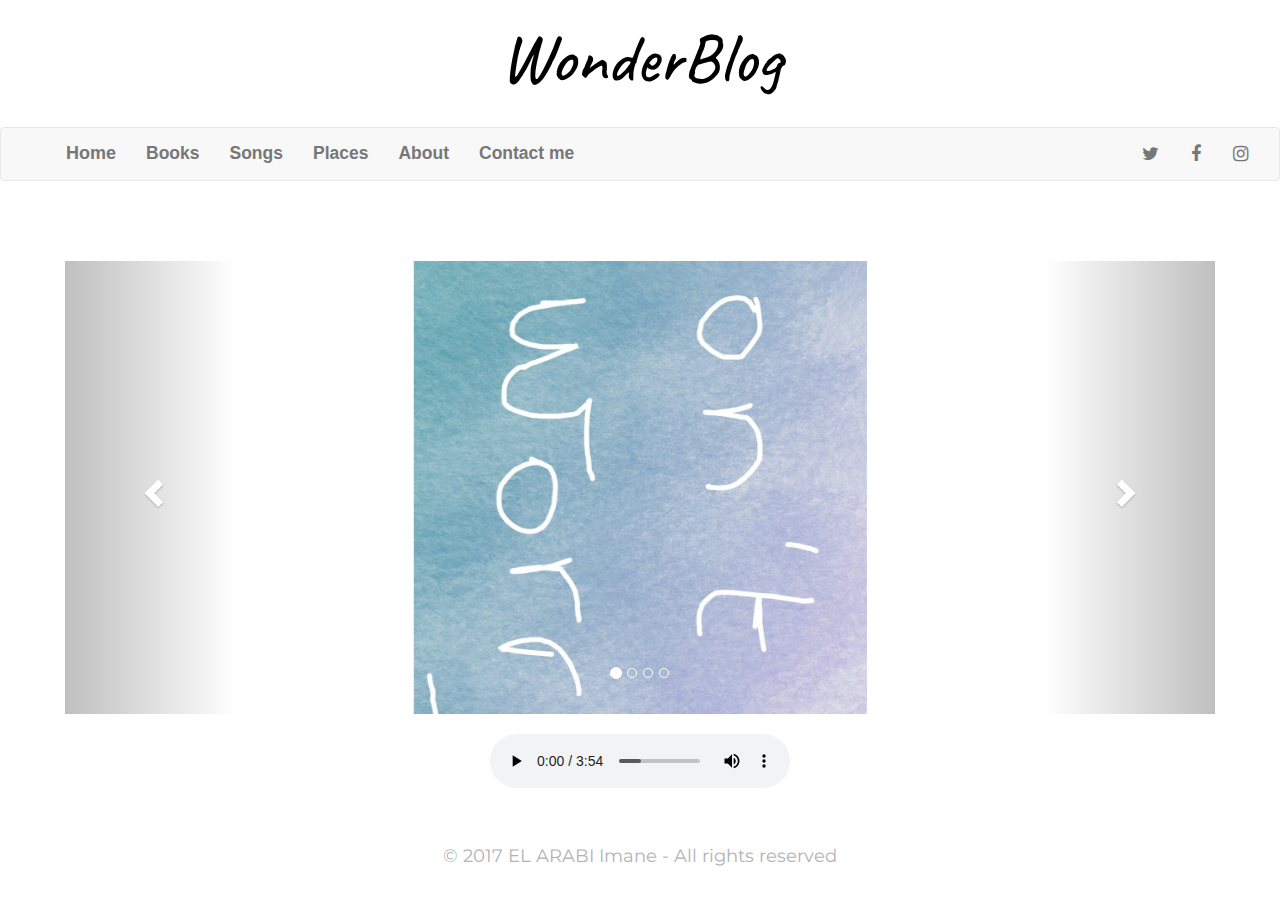
<file: index.html>
<!DOCTYPE html>
<html>
<head>
				<meta charset="utf-8">
				<meta name="viewport" content="width=device-width, initial-scale=1">
				<meta name="mobile-web-app-capable" content="yes">
				<link href="https://fonts.googleapis.com/css?family=Caveat" rel="stylesheet">
				<link href="https://fonts.googleapis.com/css?family=Montserrat" rel="stylesheet">
				<link rel="stylesheet" href="css/bootstrap.min.css">
        <link rel="stylesheet" href="css/styles.css">
				<link rel="stylesheet" href="font-awesome-4.7.0/css/font-awesome.min.css">
				<script src="js/script.js"> </script>

	<title>Welcome to my secret garden!</title>

</head>

<body>

<h1 class="text-center">WonderBlog</h1>
   </br>
	 <nav class="navbar navbar-default">
		 <div class="container-fluid"  id="menu-elements">
    <!-- Brand and toggle get grouped for better mobile display -->
    <div class="navbar-header">
      <button type="button" class="navbar-toggle collapsed" data-toggle="collapse" data-target="#navbar" aria-expanded="false">
        <span class="sr-only">Toggle navigation</span>
        <span class="icon-bar"></span>
        <span class="icon-bar"></span>
        <span class="icon-bar"></span>
      </button>
			 <a class="navbar-brand homenav" href="index.html">Home</a>
    	</div>


    <div class="collapse navbar-collapse " id="navbar">
      <ul class="nav navbar-nav">
        	<li><a href="books.html">Books</a></li>
        	<li><a href="songs.html">Songs</a></li>
	     		<li><a href="places.html">Places</a></li>
			   	<li><a href="about.html">About </a></li>
				  <li><a href="contact.html">Contact me</a></li>
					</ul>
					<ul class="nav navbar-nav navbar-right">
					<li>
								<a href="https://twitter.com/Imane_El_Arabi" class="btn btn-social-icon btn-twitter  btn-lg">
    						<span class="fa fa-twitter"></span>
  							</a>
					</li>
					<li>
								<a href="https://web.facebook.com/imaane.elarabi" class="btn btn-social-icon btn-facebook  btn-lg">
    						<span class="fa fa-facebook"></span>
  							</a>
					</li>
					<li>
								<a  href="https://www.instagram.com/imanesworld/" class="btn btn-social-icon btn-instagram  btn-lg">
    						<span class="fa fa-instagram"></span>
  							</a>
					</li>
					</ul>

    </div>
  </div>
</nav>

</br>

<div class="container">
  <br>
  <div id="myCarousel" class="carousel slide" data-ride="carousel">
    <!-- Indicators -->
    <ol class="carousel-indicators">
      <li data-target="#myCarousel" data-slide-to="0" class="active"></li>
      <li data-target="#myCarousel" data-slide-to="1"></li>
      <li data-target="#myCarousel" data-slide-to="2"></li>
      <li data-target="#myCarousel" data-slide-to="3"></li>
    </ol>

    <!-- Wrapper for slides -->
    <div class="carousel-inner" role="listbox">

      <div class="item active">
        <img src="images/quote3.jpg"  width="460" height="345" class="rotate90">

      </div>

      <div class="item">
        <img src="images/quote4.jpg" alt="Chania" width="460" height="345" class="rotate90">

      </div>

      <div class="item">
        <img src="images/quote3.jpg" alt="Flower" width="460" height="345" class="rotate90">
      </div>

      <div class="item">
        <img src="images/quote4.jpg" alt="Flower" width="460" height="345" class="rotate90">
      </div>

    </div>

    <!-- Left and right controls -->
    <a class="left carousel-control" href="#myCarousel" role="button" data-slide="prev">
      <span class="glyphicon glyphicon-chevron-left" aria-hidden="true"></span>
      <span class="sr-only">Previous</span>
    </a>
    <a class="right carousel-control" href="#myCarousel" role="button" data-slide="next">
      <span class="glyphicon glyphicon-chevron-right" aria-hidden="true"></span>
      <span class="sr-only">Next</span>
    </a>
  </div>
</div>
<center>
<audio controls autoplay>
  <source src="audio/dntworry.mp3" type="audio/mpeg">
</audio>
</center>
</br> </br>
</body>
<footer>
	<center>
<p style="color: #b3b3b3;">	© 2017 EL ARABI Imane - All rights reserved </p>
</footer>
</center>

<script src="js/jquery-2.1.4.min.js"></script>
<script src="js/bootstrap.min.js"></script>
	<script src="js/script.js"></script>
</html>
</file>
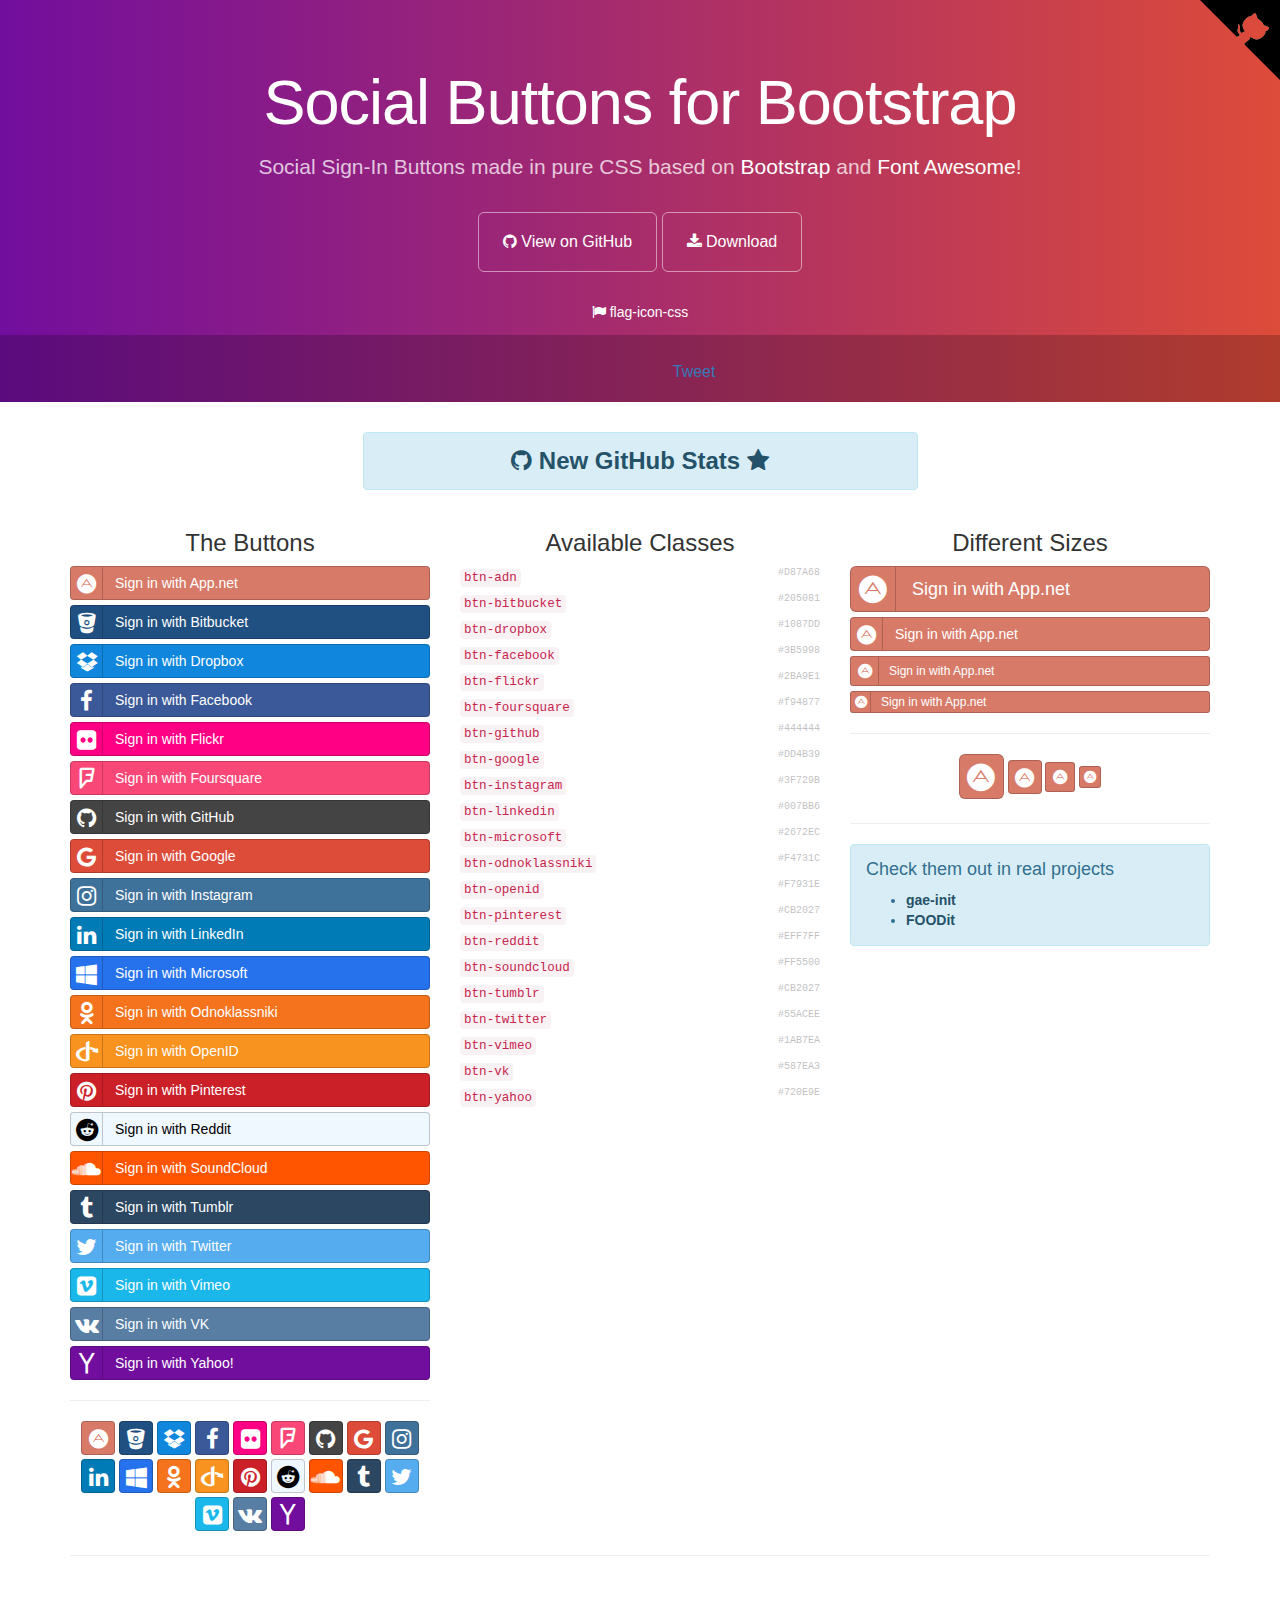
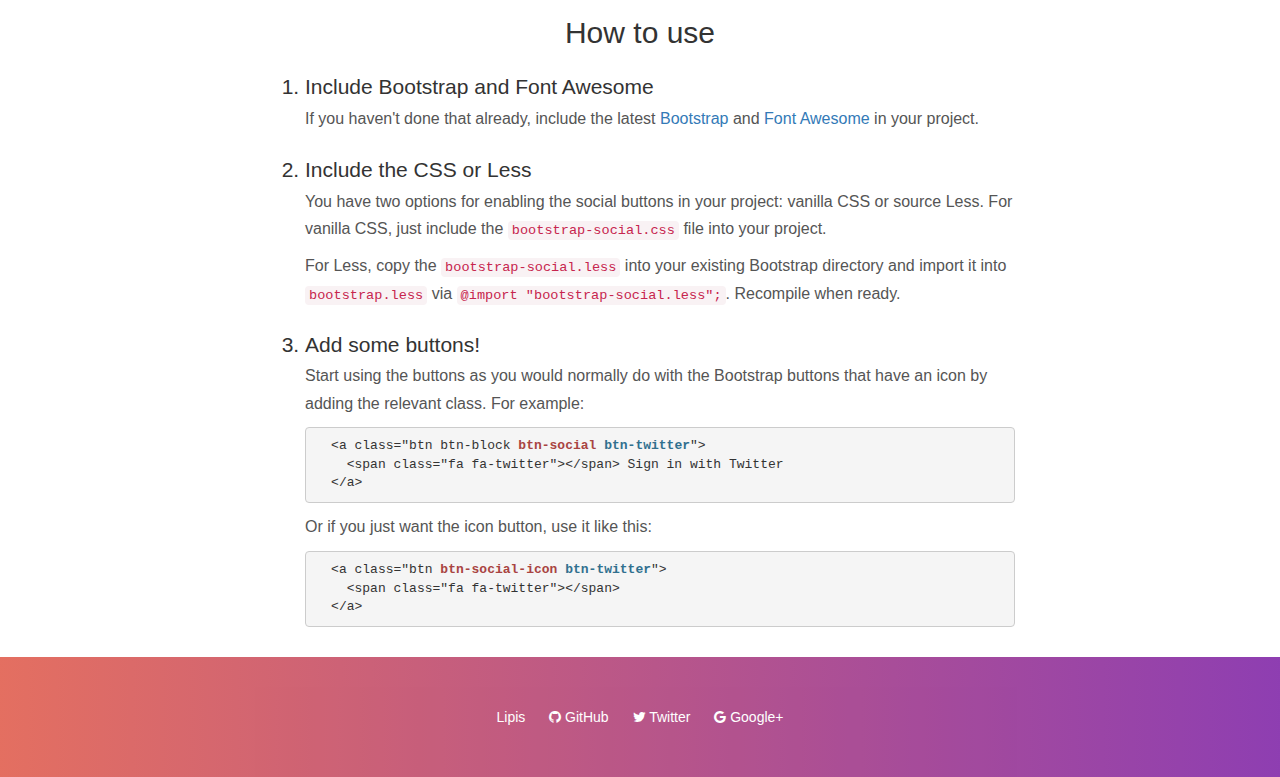
<file: bootstrap-social-gh-pages/index.html>
<!DOCTYPE html>
<html lang="en">
  <head>
    <meta charset="utf-8">
    <meta name="viewport" content="width=device-width, initial-scale=1.0">
    <meta property="og:title" content="Social Buttons for Bootstrap" />
    <meta property="og:description" content="Social Sign-In Buttons made in pure CSS based on Bootstrap and Font Awesome!" />
    <meta property="og:type" content="website" />
    <meta property="og:url" content="http://lipis.github.io/bootstrap-social/" />
    <meta property="og:image" content="http://lipis.github.io/bootstrap-social/assets/img/bootstrap-social.png" />

    <title>Social Buttons for Bootstrap</title>
    <link href="assets/css/bootstrap.css" rel="stylesheet">
    <link href="assets/css/font-awesome.css" rel="stylesheet">
    <link href="assets/css/docs.css" rel="stylesheet" >

    <link href="bootstrap-social.css" rel="stylesheet" >

    <script type="text/javascript">
      var _gaq = _gaq || [];
      _gaq.push(['_setAccount', 'UA-42119746-1']);
      _gaq.push(['_trackPageview']);

      (function() {
        var ga = document.createElement('script'); ga.type = 'text/javascript'; ga.async = true;
        ga.src = ('https:' == document.location.protocol ? 'https://ssl' : 'http://www') + '.google-analytics.com/ga.js';
        var s = document.getElementsByTagName('script')[0]; s.parentNode.insertBefore(ga, s);
      })();
    </script>
  </head>

  <body>
    <div class="jumbotron">
      <div class="container">
        <h1>Social Buttons for Bootstrap</h1>
        <p>
          Social Sign-In Buttons made in pure CSS based on
          <a href="https://getbootstrap.com/">Bootstrap</a> and
          <a href="https://fortawesome.github.io/Font-Awesome/">Font Awesome</a>!
        </p>
        <a href="https://github.com/lipis/bootstrap-social" class="btn btn-outline btn-lg" onclick="_gaq.push(['_trackEvent', 'exit', 'header', 'GitHub']);"><span class="fa fa-github"></span> View on GitHub</a>
        <a href="https://github.com/lipis/bootstrap-social/archive/gh-pages.zip" class="btn btn-outline btn-lg" onclick="_gaq.push(['_trackEvent', 'exit', 'download', 'bootstrap-social']);"><span class="fa fa-download"></span> Download</a>
        <ul class="jumbotron-links">
          <li><a href="http://lipis.github.io/flag-icon-css" onclick="_gaq.push(['_trackEvent', 'exit', 'header', 'flag-icon-css']);"><span class="fa fa-flag"></span> flag-icon-css</a></li>
        </ul>
      </div>
      <div class="bottom">
        <iframe src="https://ghbtns.com/github-btn.html?user=lipis&amp;repo=bootstrap-social&amp;type=watch&amp;count=true" class="social-share"></iframe>
        <a href="https://twitter.com/share" class="social-share twitter-share-button" data-url="http://lipis.github.io/bootstrap-social/" data-text="Social Sign-In Buttons made in pure CSS based on Bootstrap and Font Awesome!" data-via="lipis" data-hashtags="bootstrap css">Tweet</a>
      </div>
    </div>
    <div class="container">
      <div class="row">
        <div class="col-sm-offset-3 col-sm-6">
          <div class="alert alert-info text-center">
            <a class="alert-link h3" href="http://githubstats.lip.is/" onclick="_gaq.push(['_trackEvent', 'exit', 'banner', 'githubstats']);">
              <span class="fa fa-github"></span>
              New GitHub Stats
              <span class="fa fa-star"></span>
            </a>
          </div>
        </div>
      </div>

      <div class="row">
        <div class="col-sm-4 social-buttons">
          <h3 class="text-center">The Buttons</h3>
          <a class="btn btn-block btn-social btn-adn" onclick="_gaq.push(['_trackEvent', 'btn-social', 'click', 'btn-adn']);">
            <span class="fa fa-adn"></span> Sign in with App.net
          </a>
          <a class="btn btn-block btn-social btn-bitbucket" onclick="_gaq.push(['_trackEvent', 'btn-social', 'click', 'btn-bitbucket']);">
            <span class="fa fa-bitbucket"></span> Sign in with Bitbucket
          </a>
          <a class="btn btn-block btn-social btn-dropbox" onclick="_gaq.push(['_trackEvent', 'btn-social', 'click', 'btn-dropbox']);">
            <span class="fa fa-dropbox"></span> Sign in with Dropbox
          </a>
          <a class="btn btn-block btn-social btn-facebook" onclick="_gaq.push(['_trackEvent', 'btn-social', 'click', 'btn-facebook']);">
            <span class="fa fa-facebook"></span> Sign in with Facebook
          </a>
          <a class="btn btn-block btn-social btn-flickr" onclick="_gaq.push(['_trackEvent', 'btn-social', 'click', 'btn-flickr']);">
            <span class="fa fa-flickr"></span> Sign in with Flickr
          </a>
          <a class="btn btn-block btn-social btn-foursquare" onclick="_gaq.push(['_trackEvent', 'btn-social', 'click', 'btn-foursquare']);">
            <span class="fa fa-foursquare"></span> Sign in with Foursquare
          </a>
          <a class="btn btn-block btn-social btn-github" onclick="_gaq.push(['_trackEvent', 'btn-social', 'click', 'btn-github']);">
            <span class="fa fa-github"></span> Sign in with GitHub
          </a>
          <a class="btn btn-block btn-social btn-google" onclick="_gaq.push(['_trackEvent', 'btn-social', 'click', 'btn-google']);">
            <span class="fa fa-google"></span> Sign in with Google
          </a>
          <a class="btn btn-block btn-social btn-instagram" onclick="_gaq.push(['_trackEvent', 'btn-social', 'click', 'btn-instagram']);">
            <span class="fa fa-instagram"></span> Sign in with Instagram
          </a>
          <a class="btn btn-block btn-social btn-linkedin" onclick="_gaq.push(['_trackEvent', 'btn-social', 'click', 'btn-linkedin']);">
            <span class="fa fa-linkedin"></span> Sign in with LinkedIn
          </a>
          <a class="btn btn-block btn-social btn-microsoft" onclick="_gaq.push(['_trackEvent', 'btn-social', 'click', 'btn-microsoft']);">
            <span class="fa fa-windows"></span> Sign in with Microsoft
          </a>
          <a class="btn btn-block btn-social btn-odnoklassniki" onclick="_gaq.push(['_trackEvent', 'btn-social', 'click', 'btn-odnoklassniki']);">
            <span class="fa fa-odnoklassniki"></span> Sign in with Odnoklassniki
          </a>
          <a class="btn btn-block btn-social btn-openid" onclick="_gaq.push(['_trackEvent', 'btn-social', 'click', 'btn-openid']);">
            <span class="fa fa-openid"></span> Sign in with OpenID
          </a>
          <a class="btn btn-block btn-social btn-pinterest" onclick="_gaq.push(['_trackEvent', 'btn-social', 'click', 'btn-pinterest']);">
            <span class="fa fa-pinterest"></span> Sign in with Pinterest
          </a>
          <a class="btn btn-block btn-social btn-reddit" onclick="_gaq.push(['_trackEvent', 'btn-social', 'click', 'btn-reddit']);">
            <span class="fa fa-reddit"></span> Sign in with Reddit
          </a>
          <a class="btn btn-block btn-social btn-soundcloud" onclick="_gaq.push(['_trackEvent', 'btn-social', 'click', 'btn-soundcloud']);">
            <span class="fa fa-soundcloud"></span> Sign in with SoundCloud
          </a>
          <a class="btn btn-block btn-social btn-tumblr" onclick="_gaq.push(['_trackEvent', 'btn-social', 'click', 'btn-tumblr']);">
            <span class="fa fa-tumblr"></span> Sign in with Tumblr
          </a>
          <a class="btn btn-block btn-social btn-twitter" onclick="_gaq.push(['_trackEvent', 'btn-social', 'click', 'btn-twitter']);">
            <span class="fa fa-twitter"></span> Sign in with Twitter
          </a>
          <a class="btn btn-block btn-social btn-vimeo" onclick="_gaq.push(['_trackEvent', 'btn-social', 'click', 'btn-vimeo']);">
            <span class="fa fa-vimeo-square"></span> Sign in with Vimeo
          </a>
          <a class="btn btn-block btn-social btn-vk" onclick="_gaq.push(['_trackEvent', 'btn-social', 'click', 'btn-vk']);">
            <span class="fa fa-vk"></span> Sign in with VK
          </a>
          <a class="btn btn-block btn-social btn-yahoo" onclick="_gaq.push(['_trackEvent', 'btn-social', 'click', 'btn-yahoo']);">
            <span class="fa fa-yahoo"></span> Sign in with Yahoo!
          </a>

          <hr>

          <div class="text-center">
            <a class="btn btn-social-icon btn-adn" onclick="_gaq.push(['_trackEvent', 'btn-social-icon', 'click', 'btn-adn']);"><span class="fa fa-adn"></span></a>
            <a class="btn btn-social-icon btn-bitbucket" onclick="_gaq.push(['_trackEvent', 'btn-social-icon', 'click', 'btn-bitbucket']);"><span class="fa fa-bitbucket"></span></a>
            <a class="btn btn-social-icon btn-dropbox" onclick="_gaq.push(['_trackEvent', 'btn-social-icon', 'click', 'btn-dropbox']);"><span class="fa fa-dropbox"></span></a>
            <a class="btn btn-social-icon btn-facebook" onclick="_gaq.push(['_trackEvent', 'btn-social-icon', 'click', 'btn-facebook']);"><span class="fa fa-facebook"></span></a>
            <a class="btn btn-social-icon btn-flickr" onclick="_gaq.push(['_trackEvent', 'btn-social-icon', 'click', 'btn-flickr']);"><span class="fa fa-flickr"></span></a>
            <a class="btn btn-social-icon btn-foursquare" onclick="_gaq.push(['_trackEvent', 'btn-social-icon', 'click', 'btn-foursquare']);"><span class="fa fa-foursquare"></span></a>
            <a class="btn btn-social-icon btn-github" onclick="_gaq.push(['_trackEvent', 'btn-social-icon', 'click', 'btn-github']);"><span class="fa fa-github"></span></a>
            <a class="btn btn-social-icon btn-google" onclick="_gaq.push(['_trackEvent', 'btn-social-icon', 'click', 'btn-google']);"><span class="fa fa-google"></span></a>
            <a class="btn btn-social-icon btn-instagram" onclick="_gaq.push(['_trackEvent', 'btn-social-icon', 'click', 'btn-instagram']);"><span class="fa fa-instagram"></span></a>
            <a class="btn btn-social-icon btn-linkedin" onclick="_gaq.push(['_trackEvent', 'btn-social-icon', 'click', 'btn-linkedin']);"><span class="fa fa-linkedin"></span></a>
            <a class="btn btn-social-icon btn-microsoft" onclick="_gaq.push(['_trackEvent', 'btn-social-icon', 'click', 'btn-microsoft']);"><span class="fa fa-windows"></span></a>
            <a class="btn btn-social-icon btn-odnoklassniki" onclick="_gaq.push(['_trackEvent', 'btn-social-icon', 'click', 'btn-odnoklassniki']);"><span class="fa fa-odnoklassniki"></span></a>
            <a class="btn btn-social-icon btn-openid" onclick="_gaq.push(['_trackEvent', 'btn-social-icon', 'click', 'btn-openid']);"><span class="fa fa-openid"></span></a>
            <a class="btn btn-social-icon btn-pinterest" onclick="_gaq.push(['_trackEvent', 'btn-social-icon', 'click', 'btn-pinterest']);"><span class="fa fa-pinterest"></span></a>
            <a class="btn btn-social-icon btn-reddit" onclick="_gaq.push(['_trackEvent', 'btn-social-icon', 'click', 'btn-reddit']);"><span class="fa fa-reddit"></span></a>
            <a class="btn btn-social-icon btn-soundcloud" onclick="_gaq.push(['_trackEvent', 'btn-social-icon', 'click', 'btn-soundcloud']);"><span class="fa fa-soundcloud"></span></a>
            <a class="btn btn-social-icon btn-tumblr" onclick="_gaq.push(['_trackEvent', 'btn-social-icon', 'click', 'btn-tumblr']);"><span class="fa fa-tumblr"></span></a>
            <a class="btn btn-social-icon btn-twitter" onclick="_gaq.push(['_trackEvent', 'btn-social-icon', 'click', 'btn-twitter']);"><span class="fa fa-twitter"></span></a>
            <a class="btn btn-social-icon btn-vimeo" onclick="_gaq.push(['_trackEvent', 'btn-social-icon', 'click', 'btn-vimeo']);"><span class="fa fa-vimeo-square"></span></a>
            <a class="btn btn-social-icon btn-vk" onclick="_gaq.push(['_trackEvent', 'btn-social-icon', 'click', 'btn-vk']);"><span class="fa fa-vk"></span></a>
            <a class="btn btn-social-icon btn-yahoo" onclick="_gaq.push(['_trackEvent', 'btn-social-icon', 'click', 'btn-yahoo']);"><span class="fa fa-yahoo"></span></a>
          </div>
        </div>

        <div class="col-sm-4">
          <h3 class="text-center">Available Classes</h3>
          <ul class="social-class list-unstyled">
            <li data-code="adn" data-name="App.net"><code>btn-adn</code> <span class="social-hex">#D87A68</span></li>
            <li data-code="bitbucket" data-name="Bitbucket"><code>btn-bitbucket</code> <span class="social-hex">#205081</span></li>
            <li data-code="dropbox" data-name="Dropbox"><code>btn-dropbox</code> <span class="social-hex">#1087DD</span></li>
            <li data-code="facebook" data-name="Facebook"><code>btn-facebook</code> <span class="social-hex">#3B5998</span></li>
            <li data-code="flickr" data-name="Flickr"><code>btn-flickr</code> <span class="social-hex">#2BA9E1</span></li>
            <li data-code="foursquare" data-name="Foursquare"><code>btn-foursquare</code> <span class="social-hex">#f94877</span></li>
            <li data-code="github" data-name="GitHub"><code>btn-github</code> <span class="social-hex">#444444</span></li>
            <li data-code="google" data-name="Google"><code>btn-google</code> <span class="social-hex">#DD4B39</span></li>
            <li data-code="instagram" data-name="Instagram"><code>btn-instagram</code> <span class="social-hex">#3F729B</span></li>
            <li data-code="linkedin" data-name="LinkedIn"><code>btn-linkedin</code> <span class="social-hex">#007BB6</span></li>
            <li data-code="microsoft" data-icon="windows" data-name="Microsoft"><code>btn-microsoft</code> <span class="social-hex">#2672EC</span></li>
            <li data-code="odnoklassniki" data-name="Odnoklassniki"><code>btn-odnoklassniki</code> <span class="social-hex">#F4731C</span></li>
            <li data-code="openid" data-name="OpenID"><code>btn-openid</code> <span class="social-hex">#F7931E</span></li>
            <li data-code="pinterest" data-name="Pinterest"><code>btn-pinterest</code> <span class="social-hex">#CB2027</span></li>
            <li data-code="reddit" data-name="Reddit"><code>btn-reddit</code> <span class="social-hex">#EFF7FF</span></li>
            <li data-code="soundcloud" data-name="SoundCloud"><code>btn-soundcloud</code> <span class="social-hex">#FF5500</span></li>
            <li data-code="tumblr" data-name="Tumblr"><code>btn-tumblr</code> <span class="social-hex">#CB2027</span></li>
            <li data-code="twitter" data-name="Twitter"><code>btn-twitter</code> <span class="social-hex">#55ACEE</span></li>
            <li data-code="vimeo" data-icon="vimeo-square" data-name="Vimeo"><code>btn-vimeo</code> <span class="social-hex">#1AB7EA</span></li>
            <li data-code="vk" data-name="VK"><code>btn-vk</code> <span class="social-hex">#587EA3</span></li>
            <li data-code="yahoo" data-name="Yahoo!"><code>btn-yahoo</code> <span class="social-hex">#720E9E</span></li>
          </ul>
        </div>
        <div class="col-sm-4">
          <div class="social-sizes">
            <h3 class="text-center">Different Sizes</h3>
            <a class="btn btn-block btn-social btn-lg btn-google" onclick="_gaq.push(['_trackEvent', 'btn-social', 'click', 'btn-lg']);">
              <span class="fa fa-google"></span>
              Sign in with Google
            </a>
            <a class="btn btn-block btn-social btn-google" onclick="_gaq.push(['_trackEvent', 'btn-social', 'click', 'btn-md']);">
              <span class="fa fa-google"></span>
              Sign in with Google
            </a>
            <a class="btn btn-block btn-social btn-sm btn-google" onclick="_gaq.push(['_trackEvent', 'btn-social', 'click', 'btn-sm']);">
              <span class="fa fa-google"></span>
              Sign in with Google
            </a>
            <a class="btn btn-block btn-social btn-xs btn-google" onclick="_gaq.push(['_trackEvent', 'btn-social', 'click', 'btn-xs']);">
              <span class="fa fa-google"></span>
              Sign in with Google
            </a>
            <hr>
            <div class="text-center">
              <a class="btn btn-social-icon btn-lg btn-google" onclick="_gaq.push(['_trackEvent', 'btn-social-icon', 'click', 'btn-lg']);"><span class="fa fa-google"></span></a>
              <a class="btn btn-social-icon btn-google" onclick="_gaq.push(['_trackEvent', 'btn-social-icon', 'click', 'btn-md']);"><span class="fa fa-google"></span></a>
              <a class="btn btn-social-icon btn-sm btn-google" onclick="_gaq.push(['_trackEvent', 'btn-social-icon', 'click', 'btn-sm']);"><span class="fa fa-google"></span></a>
              <a class="btn btn-social-icon btn-xs btn-google" onclick="_gaq.push(['_trackEvent', 'btn-social-icon', 'click', 'btn-xs']);"><span class="fa fa-google"></span></a>
            </div>
          </div>
          <hr>
          <div class="alert alert-info">
            <h4>Check them out in real projects</h4>
            <ul>
              <li><a class="alert-link" href="https://gae-init.appspot.com/signin/" onclick="_gaq.push(['_trackEvent', 'exit', 'body', 'gae-init']);">gae-init</a></li>
              <li><a class="alert-link" href="https://restaurant.app.foodit.com/rms/signin" onclick="_gaq.push(['_trackEvent', 'exit', 'body', 'foodit']);">FOODit</a></li>
            </ul>
          </div>
        </div>
      </div>
      <hr>
    </div>
    <div class="how-to">
      <div class="container">
        <div class="row">
          <div class="col-md-8 col-md-offset-2">
            <h2>How to use</h2>
            <ol>
              <li>
                Include Bootstrap and Font Awesome
                <p>
                  If you haven't done that already, include the latest
                  <a href="http://twitter.github.io/bootstrap/">Bootstrap</a>
                  and <a href="http://fortawesome.github.io/Font-Awesome/">Font Awesome</a> in your project.
                </p>
              </li>
              <li>
                Include the CSS or Less
                <p>
                  You have two options for enabling the social buttons in your project:
                  vanilla CSS or source Less. For vanilla CSS, just include the
                  <code>bootstrap-social.css</code> file into your project.
                </p>
                <p>
                  For Less, copy the <code>bootstrap-social.less</code> into
                  your existing Bootstrap directory and import it into
                  <code>bootstrap.less</code> via
                  <code>@import "bootstrap-social.less";</code>. Recompile when ready.
                </p>
              </li>
              <li>
                Add some buttons!
                <p>
                  Start using the buttons as you would normally do with the
                  Bootstrap buttons that have an icon by adding the relevant
                  class. For example:
                </p>
                <pre>
  &lt;a class=&quot;btn btn-block <strong class="text-danger">btn-social</strong> <strong class="text-info">btn-twitter</strong>&quot;&gt;
    &lt;span class=&quot;fa fa-twitter&quot;&gt;&lt;/span&gt; Sign in with Twitter
  &lt;/a&gt;</pre>
                <p>
                  Or if you just want the icon button, use it like this:
                </p>
                <pre>
  &lt;a class=&quot;btn <strong class="text-danger">btn-social-icon</strong> <strong class="text-info">btn-twitter</strong>&quot;&gt;
    &lt;span class=&quot;fa fa-twitter&quot;&gt;&lt;/span&gt;
  &lt;/a&gt;</pre>
              </li>
            </ol>
          </div>
        </div>
      </div>
    </div>
    <footer>
      <ul class="links">
        <li><a href="https://lip.is" onclick="_gaq.push(['_trackEvent', 'exit', 'footer', 'Lipis']);">Lipis</a></li>
        <li><a href="https://github.com/lipis" onclick="_gaq.push(['_trackEvent', 'exit', 'footer', 'GitHub']);"><span class="fa fa-github"></span> GitHub</a></li>
        <li><a href="https://twitter.com/lipis" onclick="_gaq.push(['_trackEvent', 'exit', 'footer', 'Twitter']);"><span class="fa fa-twitter"></span> Twitter</a></li>
        <li><a href="https://google.com/+PanayiotisLipiridis" onclick="_gaq.push(['_trackEvent', 'exit', 'footer', 'Google+']);"><span class="fa fa-google"></span> Google+</a></li>
      </ul>
    </footer>
    <a href="https://github.com/lipis/bootstrap-social" title="Fork me on GitHub" class="github-corner"><svg width="80" height="80" viewbox="0 0 250 250"><title>Fork me on GitHub</title><path d="M0 0h250v250"></path><path d="M127.4 110c-14.6-9.2-9.4-19.5-9.4-19.5 3-7 1.5-11 1.5-11-1-6.2 3-2 3-2 4 4.7 2 11 2 11-2.2 10.4 5 14.8 9 16.2" fill="currentColor" style="transform-origin:130px 110px" class="octo-arm"></path><path d="M113.2 114.3s3.6 1.6 4.7.6l15-13.7c3-2.4 6-3 8.2-2.7-8-11.2-14-25 3-41 4.7-4.4 10.6-6.4 16.2-6.4.6-1.6 3.6-7.3 11.8-10.7 0 0 4.5 2.7 6.8 16.5 4.3 2.7 8.3 6 12 9.8 3.3 3.5 6.7 8 8.6 12.3 14 3 16.8 8 16.8 8-3.4 8-9.4 11-11.4 11 0 5.8-2.3 11-7.5 15.5-16.4 16-30 9-40 .2 0 3-1 7-5.2 11l-13.3 11c-1 1 .5 5.3.8 5z" fill="currentColor" class="octo-body"></path></svg><style> .github-corner svg{position:absolute;right:0;top:0;mix-blend-mode:darken;color:#ffffff;fill:#000000;}.github-corner:hover .octo-arm{animation:octocat-wave .56s;}@keyframes octocat-wave{0%, 100%{transform:rotate(0);}20%, 60%{transform:rotate(-20deg);}40%, 80%{transform:rotate(10deg);}}</style></a>
    <!-- Some JavaScript that is used only in this demo, not needed for the buttons -->
    <script src="assets/js/jquery.js"></script>
    <script src="assets/js/docs.js"></script>
    <script>
      !function(d,s,id){var js,fjs=d.getElementsByTagName(s)[0],p=/^http:/.test(d.location)?'http':'https';if(!d.getElementById(id)){js=d.createElement(s);js.id=id;js.src=p+'://platform.twitter.com/widgets.js';fjs.parentNode.insertBefore(js,fjs);}}(document, 'script', 'twitter-wjs');
    </script>
  </body>
</html>
</file>
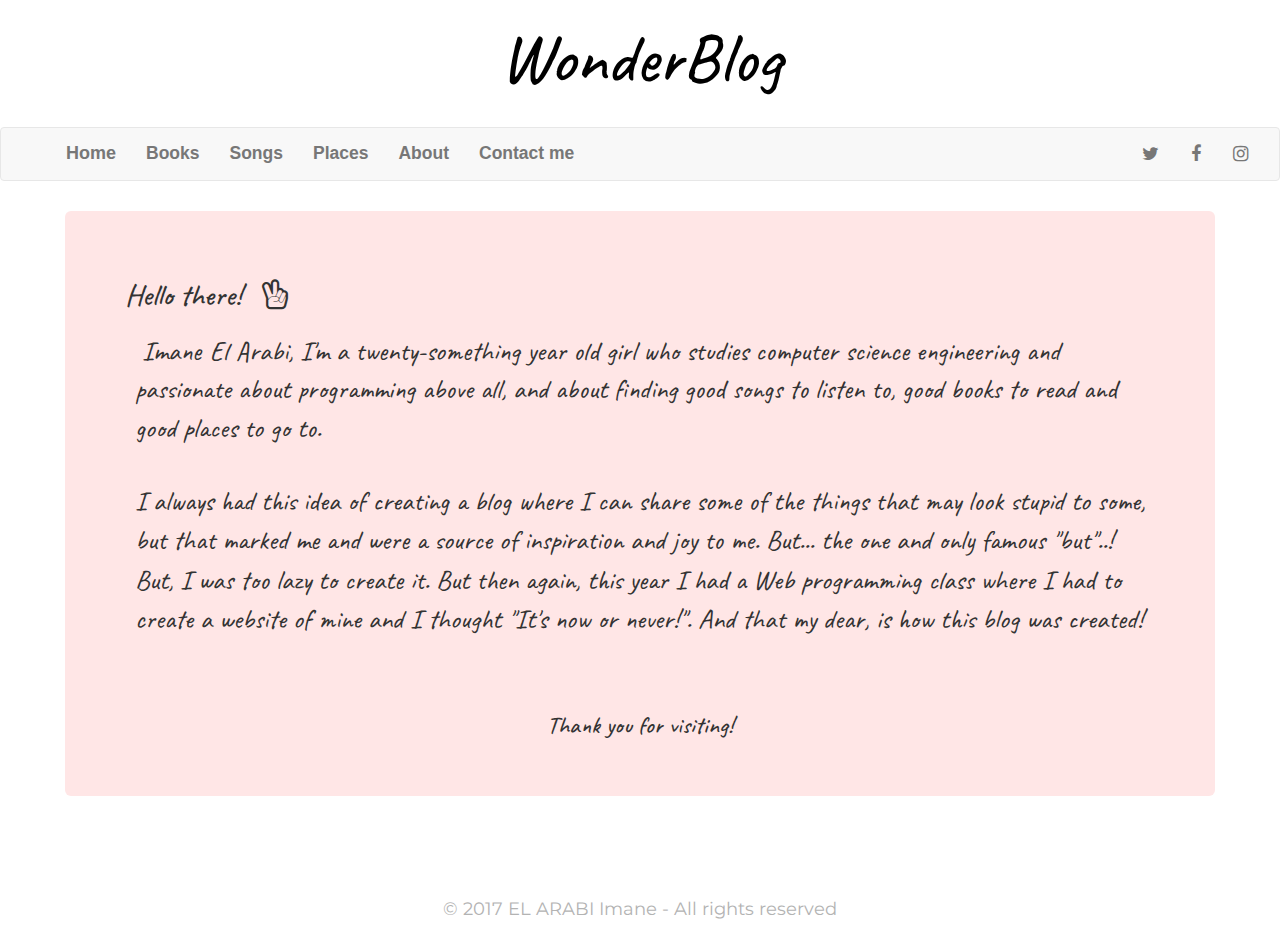
<file: about.html>
<!DOCTYPE html>
<html>
<head>
				<meta charset="utf-8">
				<meta name="viewport" content="width=device-width, initial-scale=1">
				<meta name="mobile-web-app-capable" content="yes">
				<link href="https://fonts.googleapis.com/css?family=Caveat" rel="stylesheet">
				<link href="https://fonts.googleapis.com/css?family=Montserrat" rel="stylesheet">
				<link href="https://afeld.github.io/emoji-css/emoji.css" rel="stylesheet">
				<link rel="stylesheet" href="css/bootstrap.min.css">
        <link rel="stylesheet" href="css/styles.css">
				<link rel="stylesheet" href="font-awesome-4.7.0/css/font-awesome.min.css">
				<script src="js/script.js"> </script>

	<title>About me</title>

</head>

<body>

<h1 class="text-center">WonderBlog</h1>
</br>
	 <nav class="navbar navbar-default">
		 <div class="container-fluid"  id="menu-elements">
    <!-- Brand and toggle get grouped for better mobile display -->
    <div class="navbar-header">
      <button type="button" class="navbar-toggle collapsed" data-toggle="collapse" data-target="#navbar" aria-expanded="false">
        <span class="sr-only">Toggle navigation</span>
        <span class="icon-bar"></span>
        <span class="icon-bar"></span>
        <span class="icon-bar"></span>
      </button>
			 <a class="navbar-brand" href="index.html">Home</a>
    	</div>


    <div class="collapse navbar-collapse " id="navbar">
      <ul class="nav navbar-nav">
        	<li><a href="books.html">Books</a></li>
        	<li><a href="songs.html">Songs</a></li>
	     		<li><a href="places.html">Places</a></li>
			   	<li><a href="about.html">About </a></li>
				  <li><a href="contact.html">Contact me</a></li>
					</ul>
					<ul class="nav navbar-nav navbar-right">
					<li>
								<a class="btn btn-social-icon btn-twitter  btn-lg">
    						<span class="fa fa-twitter"></span>
  							</a>
					</li>
					<li>
								<a class="btn btn-social-icon btn-facebook  btn-lg">
    						<span class="fa fa-facebook"></span>
  							</a>
					</li>
					<li>
								<a class="btn btn-social-icon btn-instagram  btn-lg">
    						<span class="fa fa-instagram"></span>
  							</a>
					</li>
					</ul>

    </div><!-- /.navbar-collapse -->
  </div><!-- /.container-fluid -->
</nav>

<div class="container" >
<div class="jumbotron" styles="background-color:transparent !important;" id="abtme" >
  <h2 class="display-3">Hello there! &nbsp; <i class="fa fa-hand-peace-o" aria-hidden="true"></i></h2>
	<p class="lead" id="abtme"> &nbsp;Imane El Arabi, I'm a twenty-something year old girl who studies computer science engineering and passionate about programming above all, and about finding good songs to listen to, good books to read and good places to go to.</p>
	<p id="abtme">I always had this idea of creating a blog where I can share some of the things that may look stupid to some, but that marked me and were a source of inspiration and joy to me. But... the one and only famous "but"..! But, I was too lazy to create it. But then again, this year I had a Web programming class where I had to create a website of mine and I thought "It's now or never!". And that my dear, is how this blog was created!    </p>
</br>
  <center><h3 > Thank you for visiting! <i class="em em-tulip"></i>   </h3>
</center>
</div>
</div>
</br> </br>
</body>
<footer>
	<center>
<p style="color: #b3b3b3;">	© 2017 EL ARABI Imane - All rights reserved </p>
</footer>
</center>

<script src="js/jquery-2.1.4.min.js"></script>
<script src="js/bootstrap.min.js"></script>
	<script src="js/script.js"></script>
</html>
</file>
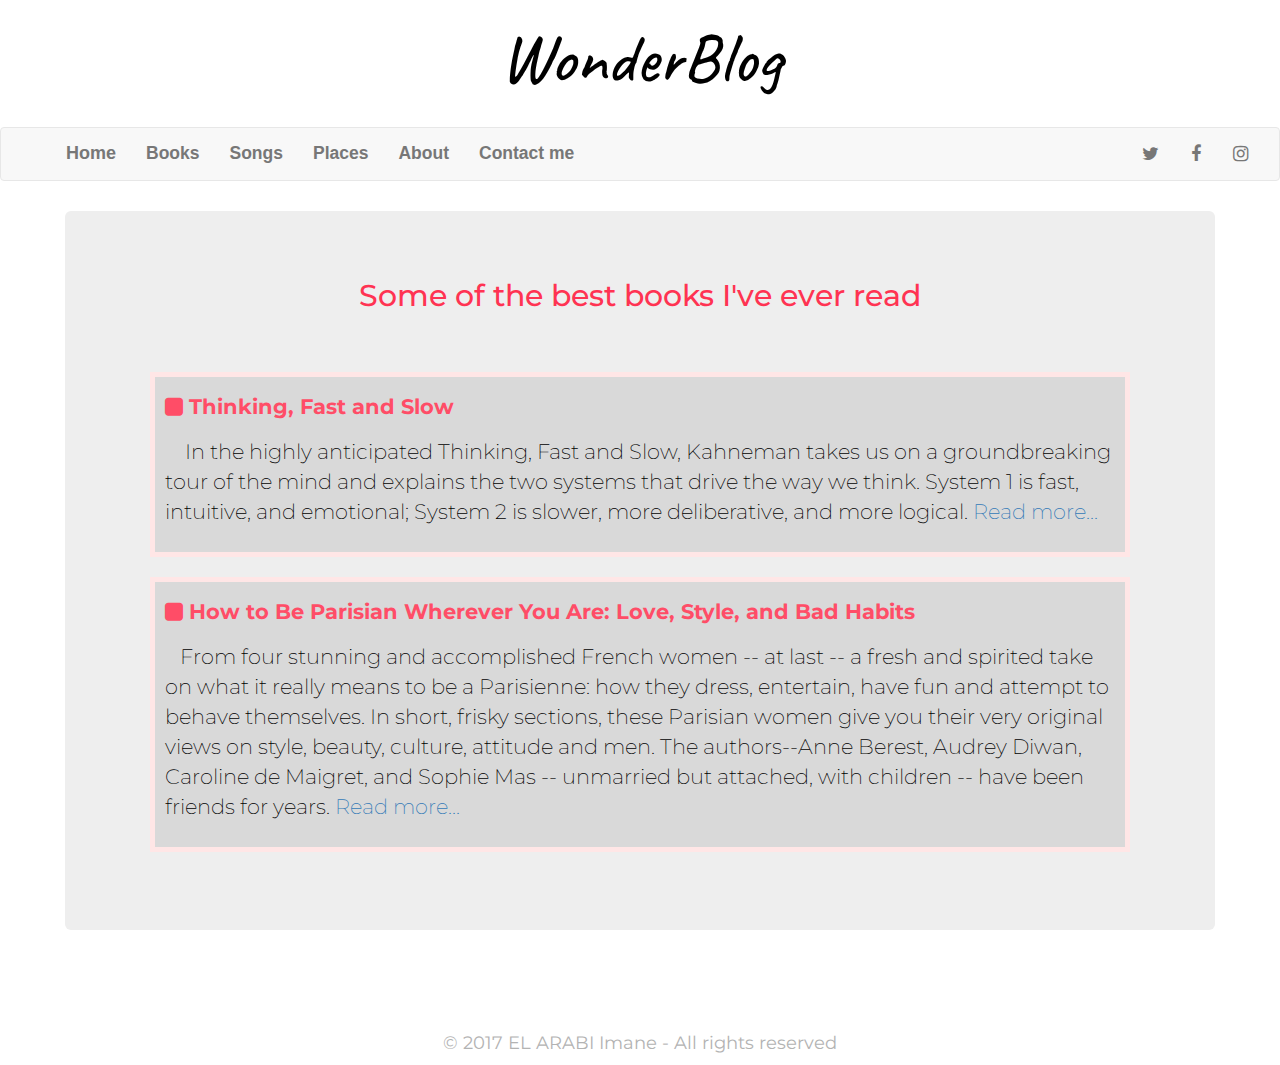
<file: books.html>
<!DOCTYPE html>
<html>
<head>
				<meta charset="utf-8">
				<meta name="viewport" content="width=device-width, initial-scale=1">
				<meta name="mobile-web-app-capable" content="yes">
				<link href="https://fonts.googleapis.com/css?family=Caveat" rel="stylesheet">
				<link href="https://fonts.googleapis.com/css?family=Montserrat" rel="stylesheet">
				<link rel="stylesheet" href="css/bootstrap.min.css">
        <link rel="stylesheet" href="css/styles.css">
				<link rel="stylesheet" href="font-awesome-4.7.0/css/font-awesome.min.css">
				<script src="js/script.js"> </script>

	<title>Books</title>

</head>

<body>

<h1 class="text-center">WonderBlog</h1>
</br>
	 <nav class="navbar navbar-default">
		 <div class="container-fluid"  id="menu-elements">
    <!-- Brand and toggle get grouped for better mobile display -->
    <div class="navbar-header">
      <button type="button" class="navbar-toggle collapsed" data-toggle="collapse" data-target="#navbar" aria-expanded="false">
        <span class="sr-only">Toggle navigation</span>
        <span class="icon-bar"></span>
        <span class="icon-bar"></span>
        <span class="icon-bar"></span>
      </button>
			 <a class="navbar-brand" href="index.html">Home</a>
    	</div>


    <div class="collapse navbar-collapse " id="navbar">
      <ul class="nav navbar-nav">
        	<li><a href="books.html">Books</a></li>
        	<li><a href="songs.html">Songs</a></li>
	     		<li><a href="places.html">Places</a></li>
			   	<li><a href="about.html">About </a></li>
				  <li><a href="contact.html">Contact me</a></li>
					</ul>
					<ul class="nav navbar-nav navbar-right">
					<li>
								<a class="btn btn-social-icon btn-twitter  btn-lg">
    						<span class="fa fa-twitter"></span>
  							</a>
					</li>
					<li>
								<a class="btn btn-social-icon btn-facebook  btn-lg">
    						<span class="fa fa-facebook"></span>
  							</a>
					</li>
					<li>
								<a class="btn btn-social-icon btn-instagram  btn-lg">
    						<span class="fa fa-instagram"></span>
  							</a>
					</li>
					</ul>

    </div><!-- /.navbar-collapse -->
  </div><!-- /.container-fluid -->
</nav>

<div class="container">
  <div class="jumbotron">
		<h2 id="songstitle">Some of the best books I've ever read </h2>
	</br>

	<div class="row container container-fluid">
	<div class="col-md-12 col-sm-12 col-xs-12" id="element">
		<section>

		<p id="sectiontitle">	<i class="fa fa-square" aria-hidden="true"></i> Thinking, Fast and Slow </p>

		<p>
		&nbsp; &nbsp;	In the highly anticipated Thinking, Fast and Slow, Kahneman takes us on a groundbreaking tour of the mind and explains the two systems that drive the way we think. System 1 is fast, intuitive, and emotional; System 2 is slower, more deliberative, and more logical.

		<a href="thinkingfs.html">Read more...</a>
	</p>
		</section>
	</div>
	<div class="col-md-12 col-sm-12 col-xs-12" id="element">
		<section>

			<p id="sectiontitle">	<i class="fa fa-square" aria-hidden="true"></i>
			How to Be Parisian Wherever You Are: Love, Style, and Bad Habits </p>

		<p>
			&nbsp; &nbsp;From four stunning and accomplished French women -- at last -- a fresh and spirited take on what it really means to be a Parisienne: how they dress, entertain, have fun and attempt to behave themselves.

In short, frisky sections, these Parisian women give you their very original views on style, beauty, culture, attitude and men. The authors--Anne Berest, Audrey Diwan, Caroline de Maigret, and Sophie Mas -- unmarried but attached, with children -- have been friends for years.

			<a href="howtobeaparisian.html">Read more...</a>
		</p>
		</section>
	</div>
</div>
</div>
</div>
</br> </br>
</body>
<footer>
	<center>
<p style="color: #b3b3b3;">	© 2017 EL ARABI Imane - All rights reserved </p>
</footer>
</center>

<script src="js/jquery-2.1.4.min.js"></script>
<script src="js/bootstrap.min.js"></script>
	<script src="js/script.js"></script>
</html>
</file>
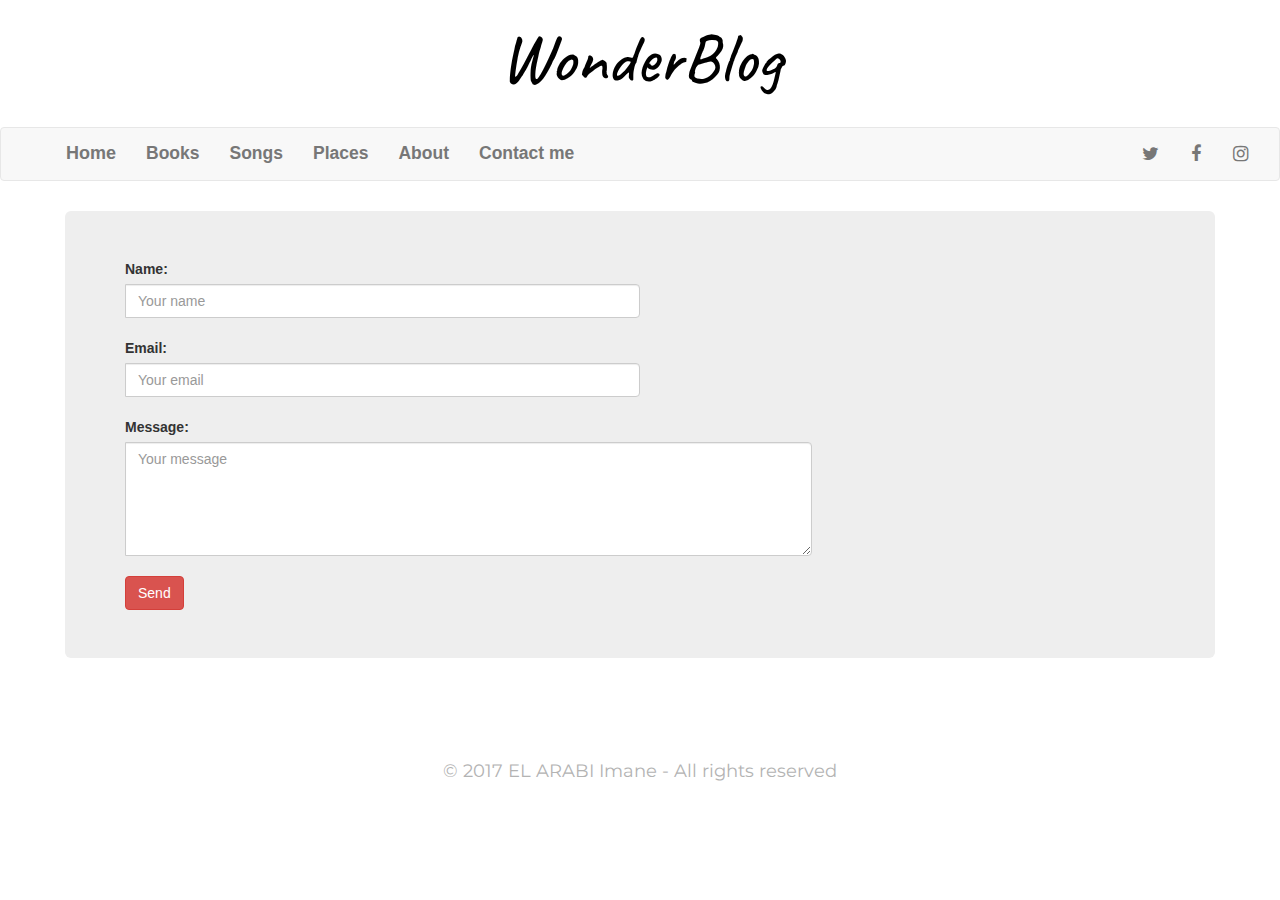
<file: contact.html>
<!DOCTYPE html>
<html>
<head>
				<meta charset="utf-8">
				<meta name="viewport" content="width=device-width, initial-scale=1">
				<meta name="mobile-web-app-capable" content="yes">
				<link href="https://fonts.googleapis.com/css?family=Caveat" rel="stylesheet">
				<link href="https://fonts.googleapis.com/css?family=Montserrat" rel="stylesheet">
				<link rel="stylesheet" href="css/bootstrap.min.css">
        <link rel="stylesheet" href="css/styles.css">
				<link rel="stylesheet" href="font-awesome-4.7.0/css/font-awesome.min.css">
				<script src="js/script.js"> </script>

	<title>Contact me</title>

</head>

<body>

<h1 class="text-center">WonderBlog</h1>
</br>
	 <nav class="navbar navbar-default">
		 <div class="container-fluid"  id="menu-elements">
    <!-- Brand and toggle get grouped for better mobile display -->
    <div class="navbar-header">
      <button type="button" class="navbar-toggle collapsed" data-toggle="collapse" data-target="#navbar" aria-expanded="false">
        <span class="sr-only">Toggle navigation</span>
        <span class="icon-bar"></span>
        <span class="icon-bar"></span>
        <span class="icon-bar"></span>
      </button>
			 <a class="navbar-brand" href="index.html">Home</a>
    	</div>


    <div class="collapse navbar-collapse " id="navbar">
      <ul class="nav navbar-nav">
        	<li><a href="books.html">Books</a></li>
        	<li><a href="songs.html">Songs</a></li>
	     		<li><a href="places.html">Places</a></li>
			   	<li><a href="about.html">About </a></li>
				  <li><a href="contact.html">Contact me</a></li>
					</ul>
					<ul class="nav navbar-nav navbar-right">
					<li>
								<a class="btn btn-social-icon btn-twitter  btn-lg">
    						<span class="fa fa-twitter"></span>
  							</a>
					</li>
					<li>
								<a class="btn btn-social-icon btn-facebook  btn-lg">
    						<span class="fa fa-facebook"></span>
  							</a>
					</li>
					<li>
								<a class="btn btn-social-icon btn-instagram  btn-lg">
    						<span class="fa fa-instagram"></span>
  							</a>
					</li>
					</ul>

    </div><!-- /.navbar-collapse -->
  </div><!-- /.container-fluid -->
</nav>

<div class="container">
  <div class="jumbotron">


<form method="POST" action="http://formspree.io/imane.el.arabi94@gmail.com">
		<div class="input-group col-lg-6">
				<label>Name: </label>
  			<input type="text" class="form-control" placeholder="Your name">
		</div>
	</br>
		<div class="input-group col-lg-6">
				<label>Email: </label>
  			<input type="email" name="email" class="form-control" placeholder="Your email">
		</div>
     </br>
		<div class="input-group col-lg-8">
				<label>Message: </label>
  			<textarea  name="message" class="form-control" rows="5" placeholder="Your message" ></textarea>
		</div>
	</br>

	<button type="submit" class="btn btn-danger">Send</button>
</form>
</div>
</div>
</br> </br>
</body>
<footer>
	<center>
<p style="color: #b3b3b3;">	© 2017 EL ARABI Imane - All rights reserved </p>
</footer>
</center>

<script src="js/jquery-2.1.4.min.js"></script>
<script src="js/bootstrap.min.js"></script>
	<script src="js/script.js"></script>
</html>
</file>
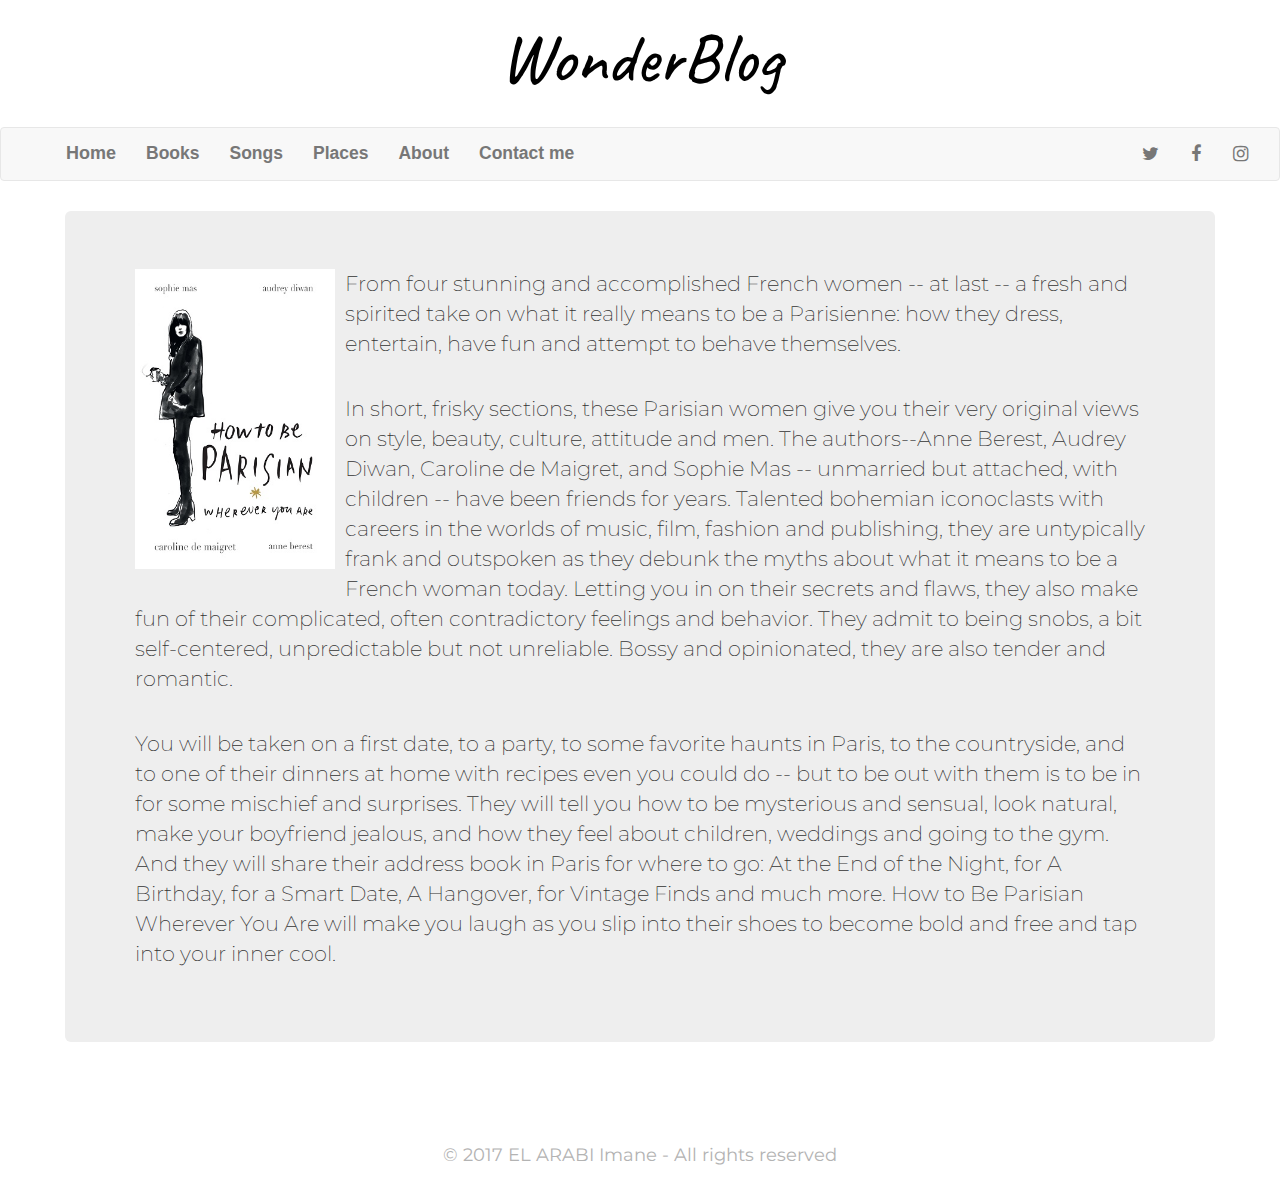
<file: howtobeaparisian.html>
<!DOCTYPE html>
<html>
<head>
				<meta charset="utf-8">
				<meta name="viewport" content="width=device-width, initial-scale=1">
				<meta name="mobile-web-app-capable" content="yes">
				<link href="https://fonts.googleapis.com/css?family=Caveat" rel="stylesheet">
				<link href="https://fonts.googleapis.com/css?family=Montserrat" rel="stylesheet">
				<link rel="stylesheet" href="css/bootstrap.min.css">
        <link rel="stylesheet" href="css/styles.css">
				<link rel="stylesheet" href="font-awesome-4.7.0/css/font-awesome.min.css">
				<script src="js/script.js"> </script>

	<title>Books</title>

</head>

<body>

<h1 class="text-center">WonderBlog</h1>
	</br>
	 <nav class="navbar navbar-default">
		 <div class="container-fluid"  id="menu-elements">
    <!-- Brand and toggle get grouped for better mobile display -->
    <div class="navbar-header">
      <button type="button" class="navbar-toggle collapsed" data-toggle="collapse" data-target="#navbar" aria-expanded="false">
        <span class="sr-only">Toggle navigation</span>
        <span class="icon-bar"></span>
        <span class="icon-bar"></span>
        <span class="icon-bar"></span>
      </button>
			 <a class="navbar-brand" href="index.html">Home</a>
    	</div>


    <div class="collapse navbar-collapse " id="navbar">
      <ul class="nav navbar-nav">
        	<li><a href="books.html">Books</a></li>
        	<li><a href="songs.html">Songs</a></li>
	     		<li><a href="places.html">Places</a></li>
			   	<li><a href="about.html">About </a></li>
				  <li><a href="contact.html">Contact me</a></li>
					</ul>
					<ul class="nav navbar-nav navbar-right">
					<li>
								<a class="btn btn-social-icon btn-twitter  btn-lg">
    						<span class="fa fa-twitter"></span>
  							</a>
					</li>
					<li>
								<a class="btn btn-social-icon btn-facebook  btn-lg">
    						<span class="fa fa-facebook"></span>
  							</a>
					</li>
					<li>
								<a class="btn btn-social-icon btn-instagram  btn-lg">
    						<span class="fa fa-instagram"></span>
  							</a>
					</li>
					</ul>

    </div><!-- /.navbar-collapse -->
  </div><!-- /.container-fluid -->
</nav>

<div class="container" style="clear: left;">
  <div class="jumbotron">

  <p style="float: left;"><img style=" width:200px; height:300px;"id="image" src="images/howtobeaparisian.jpg"></img> </p>
  <p >
From four stunning and accomplished French women -- at last -- a fresh and spirited take on what it really means to be a Parisienne: how they dress, entertain, have fun and attempt to behave themselves.</p>
<p>
In short, frisky sections, these Parisian women give you their very original views on style, beauty, culture, attitude and men. The authors--Anne Berest, Audrey Diwan, Caroline de Maigret, and Sophie Mas -- unmarried but attached, with children -- have been friends for years. Talented bohemian iconoclasts with careers in the worlds of music, film, fashion and publishing, they are untypically frank and outspoken as they debunk the myths about what it means to be a French woman today. Letting you in on their secrets and flaws, they also make fun of their complicated, often contradictory feelings and behavior. They admit to being snobs, a bit self-centered, unpredictable but not unreliable. Bossy and opinionated, they are also tender and romantic. </p>
<p>
  You will be taken on a first date, to a party, to some favorite haunts in Paris, to the countryside, and to one of their dinners at home with recipes even you could do -- but to be out with them is to be in for some mischief and surprises. They will tell you how to be mysterious and sensual, look natural, make your boyfriend jealous, and how they feel about children, weddings and going to the gym. And they will share their address book in Paris for where to go: At the End of the Night, for A Birthday, for a Smart Date, A Hangover, for Vintage Finds and much more.

How to Be Parisian Wherever You Are will make you laugh as you slip into their shoes to become bold and free and tap into your inner cool.
</p>

</div>
</div>
</br> </br>
</body>
<footer>
	<center>
<p style="color: #b3b3b3;">	© 2017 EL ARABI Imane - All rights reserved </p>
</footer>
</center>

<script src="js/jquery-2.1.4.min.js"></script>
<script src="js/bootstrap.min.js"></script>
	<script src="js/script.js"></script>
</html>
</file>
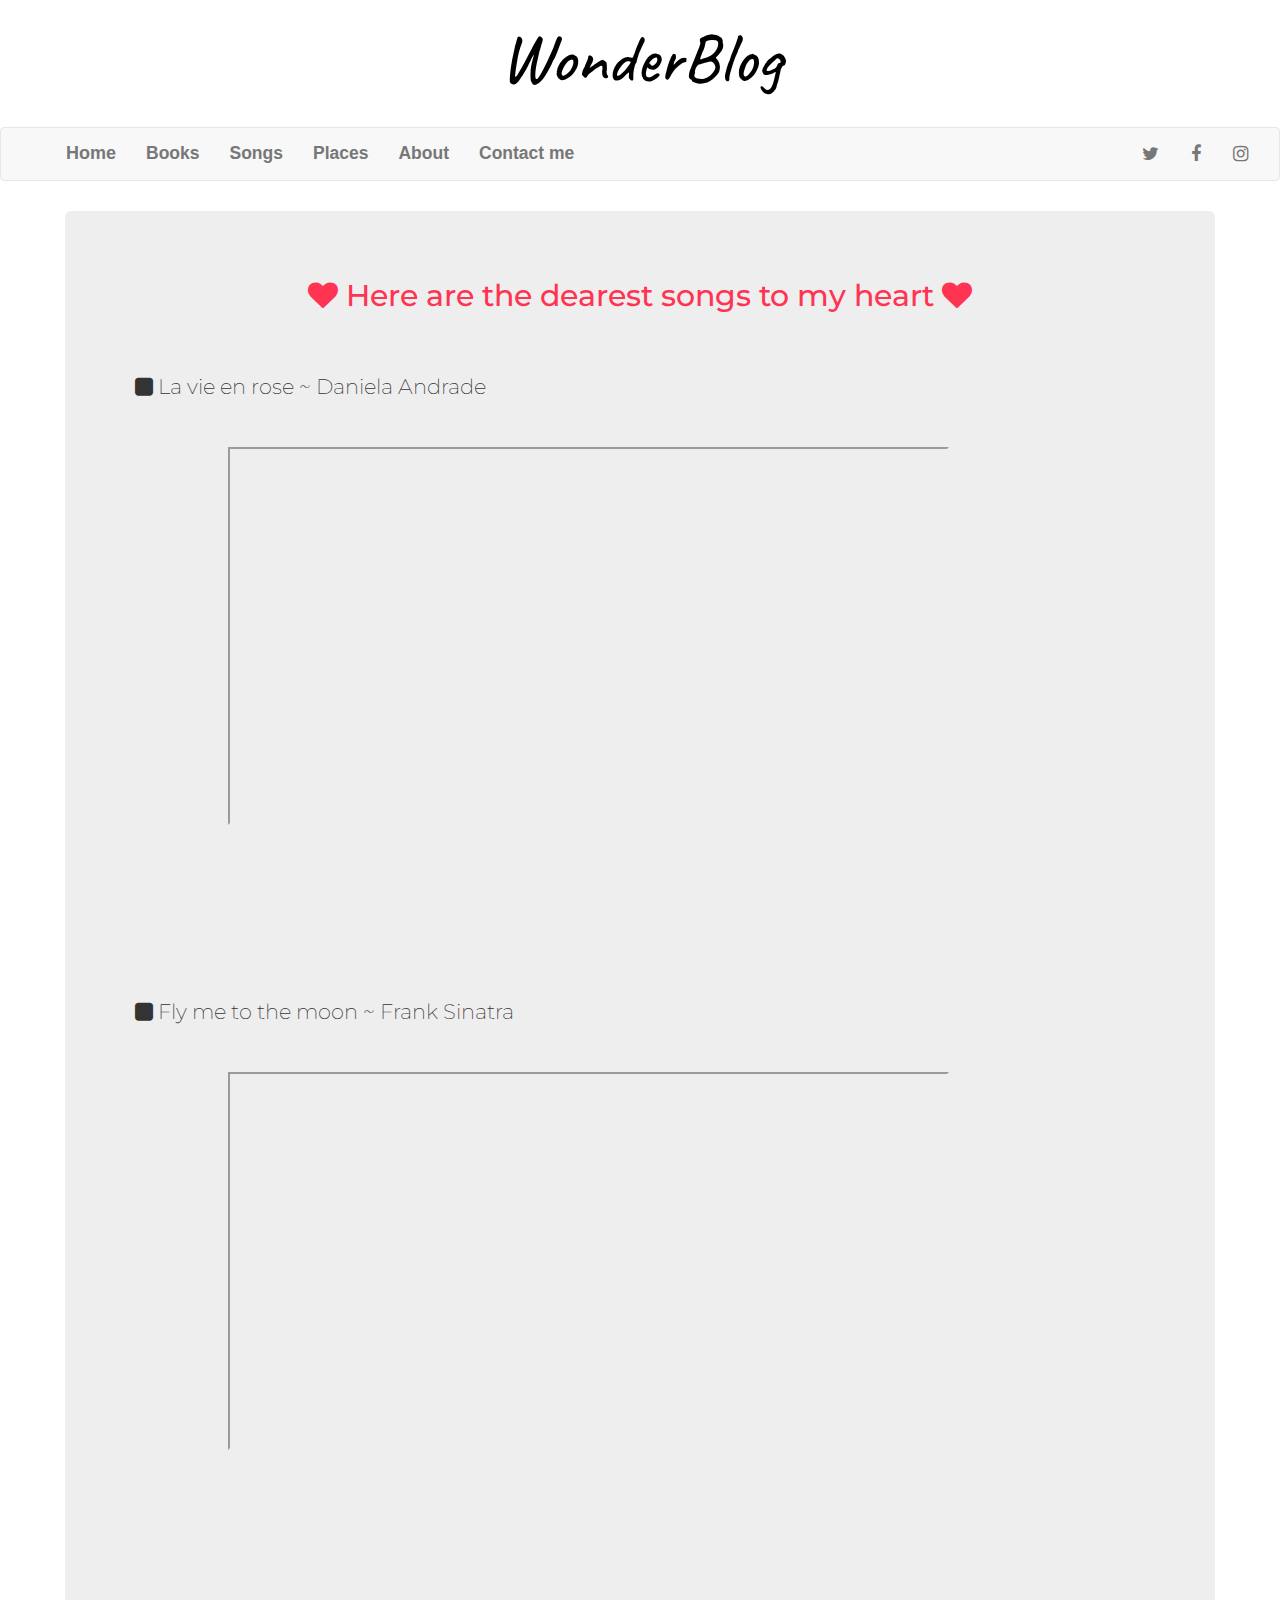
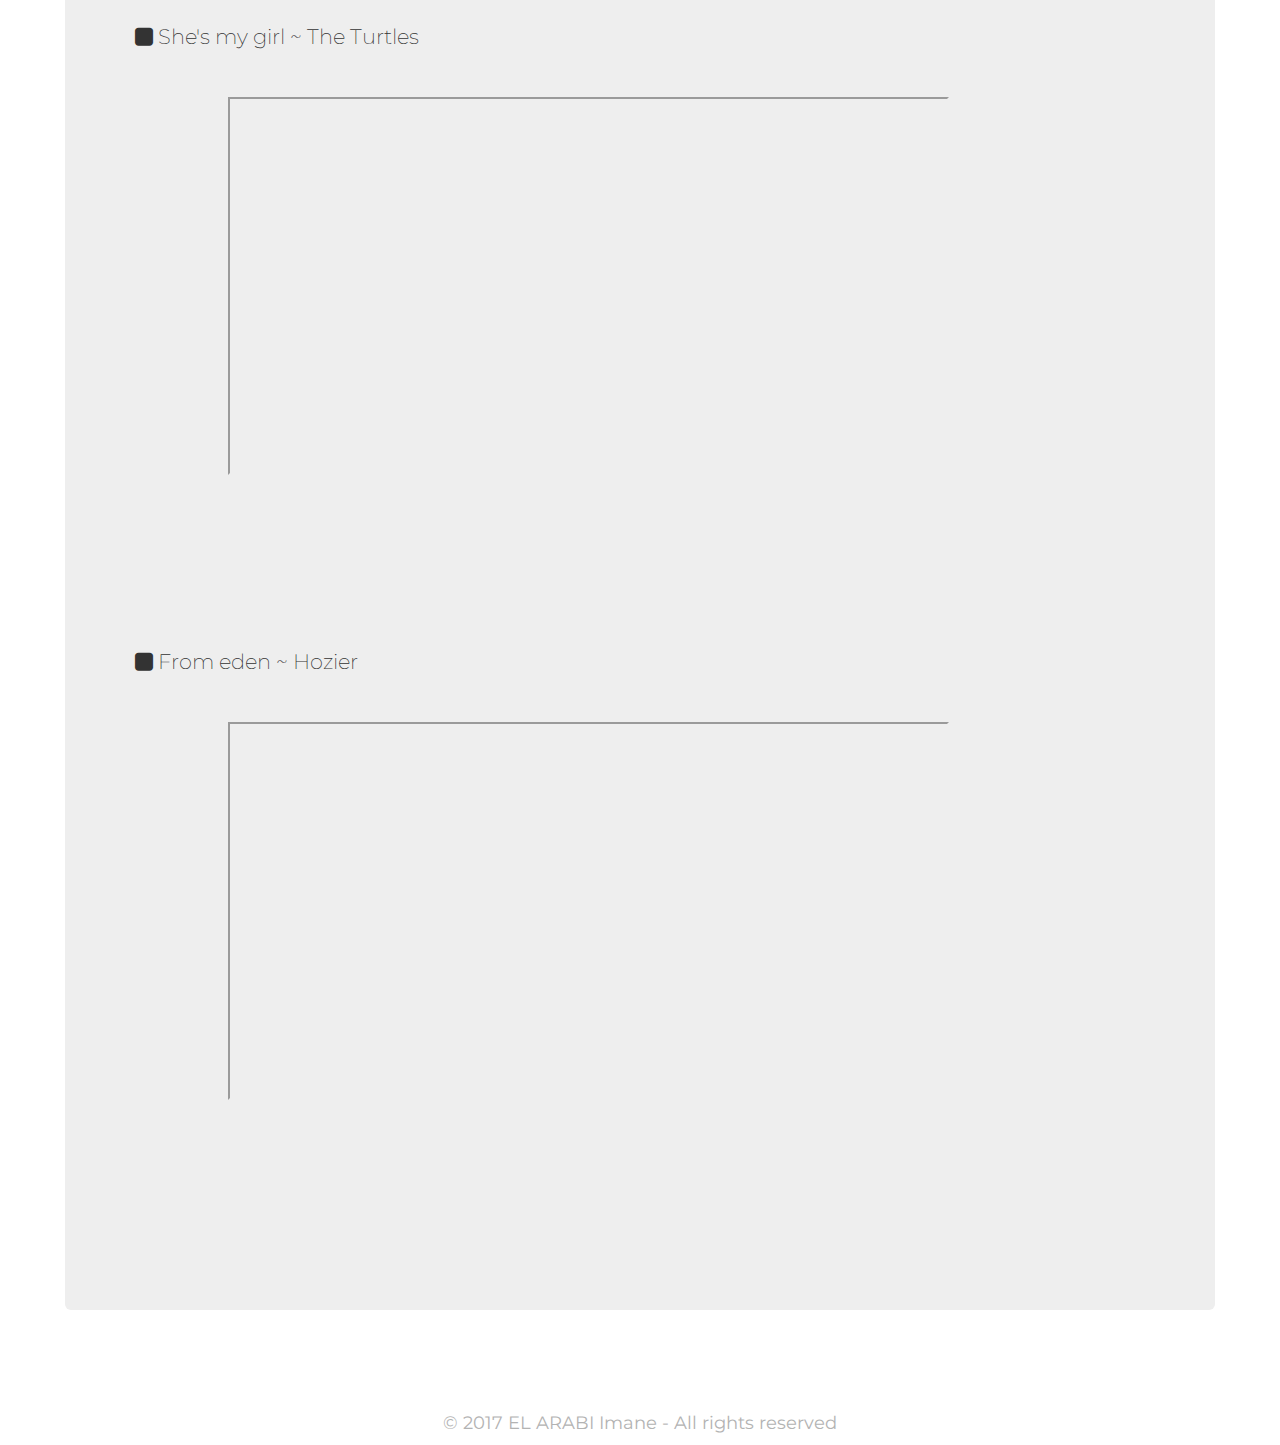
<file: songs.html>
<!DOCTYPE html>
<html>
<head>
				<meta charset="utf-8">
				<meta name="viewport" content="width=device-width, initial-scale=1">
				<meta name="mobile-web-app-capable" content="yes">
				<link href="https://fonts.googleapis.com/css?family=Caveat" rel="stylesheet">
				<link href="https://fonts.googleapis.com/css?family=Montserrat" rel="stylesheet">
				<link rel="stylesheet" href="css/bootstrap.min.css">
        <link rel="stylesheet" href="css/styles.css">
				<link rel="stylesheet" href="font-awesome-4.7.0/css/font-awesome.min.css">
				<link href="https://afeld.github.io/emoji-css/emoji.css" rel="stylesheet">
				<script src="js/script.js"> </script>

	<title>Songs</title>

</head>

<body>

<h1 class="text-center">WonderBlog</h1>
	</br>
	 <nav class="navbar navbar-default">
		 <div class="container-fluid"  id="menu-elements">
    <!-- Brand and toggle get grouped for better mobile display -->
    <div class="navbar-header">
      <button type="button" class="navbar-toggle collapsed" data-toggle="collapse" data-target="#navbar" aria-expanded="false">
        <span class="sr-only">Toggle navigation</span>
        <span class="icon-bar"></span>
        <span class="icon-bar"></span>
        <span class="icon-bar"></span>
      </button>
			 <a class="navbar-brand" href="index.html">Home</a>
    	</div>


    <div class="collapse navbar-collapse " id="navbar">
      <ul class="nav navbar-nav">
        	<li><a href="books.html">Books</a></li>
        	<li><a href="songs.html">Songs</a></li>
	     		<li><a href="places.html">Places</a></li>
			   	<li><a href="about.html">About </a></li>
				  <li><a href="contact.html">Contact me</a></li>
					</ul>
					<ul class="nav navbar-nav navbar-right">
					<li>
								<a class="btn btn-social-icon btn-twitter  btn-lg">
    						<span class="fa fa-twitter"></span>
  							</a>
					</li>
					<li>
								<a class="btn btn-social-icon btn-facebook  btn-lg">
    						<span class="fa fa-facebook"></span>
  							</a>
					</li>
					<li>
								<a class="btn btn-social-icon btn-instagram  btn-lg">
    						<span class="fa fa-instagram"></span>
  							</a>
					</li>
					</ul>

    </div><!-- /.navbar-collapse -->
  </div><!-- /.container-fluid -->
</nav>

<div class="container">
  <div class="jumbotron">
<h2 id="songstitle"> <i class="fa fa-heart" aria-hidden="true"></i> Here are the dearest songs to my heart <i class="fa fa-heart" aria-hidden="true"></i></h2>
			</br> </br>
		<div id="title">
				<p> <i class="fa fa-square" aria-hidden="true"></i> La vie en rose ~ Daniela Andrade </p>
			</div>
		</br>
		<div class="intrinsic-container" >
						 <iframe  src="//www.youtube.com/embed/3Ba_WoSZXvw" allowfullscreen> </iframe>
			</div>


			<div id="title">
					<p> <i class="fa fa-square" aria-hidden="true"></i> Fly me to the moon ~ Frank Sinatra </p>
				</div>
			</br>
			<div class="intrinsic-container" >
								 <iframe  src="//www.youtube.com/embed/mQR0bXO_yI8" allowfullscreen> </iframe>
			</div>


			<div id="title">
				<p> <i class="fa fa-square" aria-hidden="true"></i> 	She's my girl ~ The Turtles </p>
				</div>
			</br>
			<div class="intrinsic-container" >
										 <iframe  src="//www.youtube.com/embed/5CQh0_2bGtc" allowfullscreen> </iframe>
			</div>


			<div id="title">
					<p> <i class="fa fa-square" aria-hidden="true"></i> From eden ~ Hozier </p>
				</div>
			</br>
			<div class="intrinsic-container" >
												<iframe  src="//www.youtube.com/embed/cI0wUoCLnLk" allowfullscreen> </iframe>
			</div>

	</div>
</div>
</br> </br>
</body>
<footer>
	<center>
<p style="color: #b3b3b3;">	© 2017 EL ARABI Imane - All rights reserved </p>
</footer>
</center>

<script src="js/jquery-2.1.4.min.js"></script>
<script src="js/bootstrap.min.js"></script>
	<script src="js/script.js"></script>
</html>
</file>
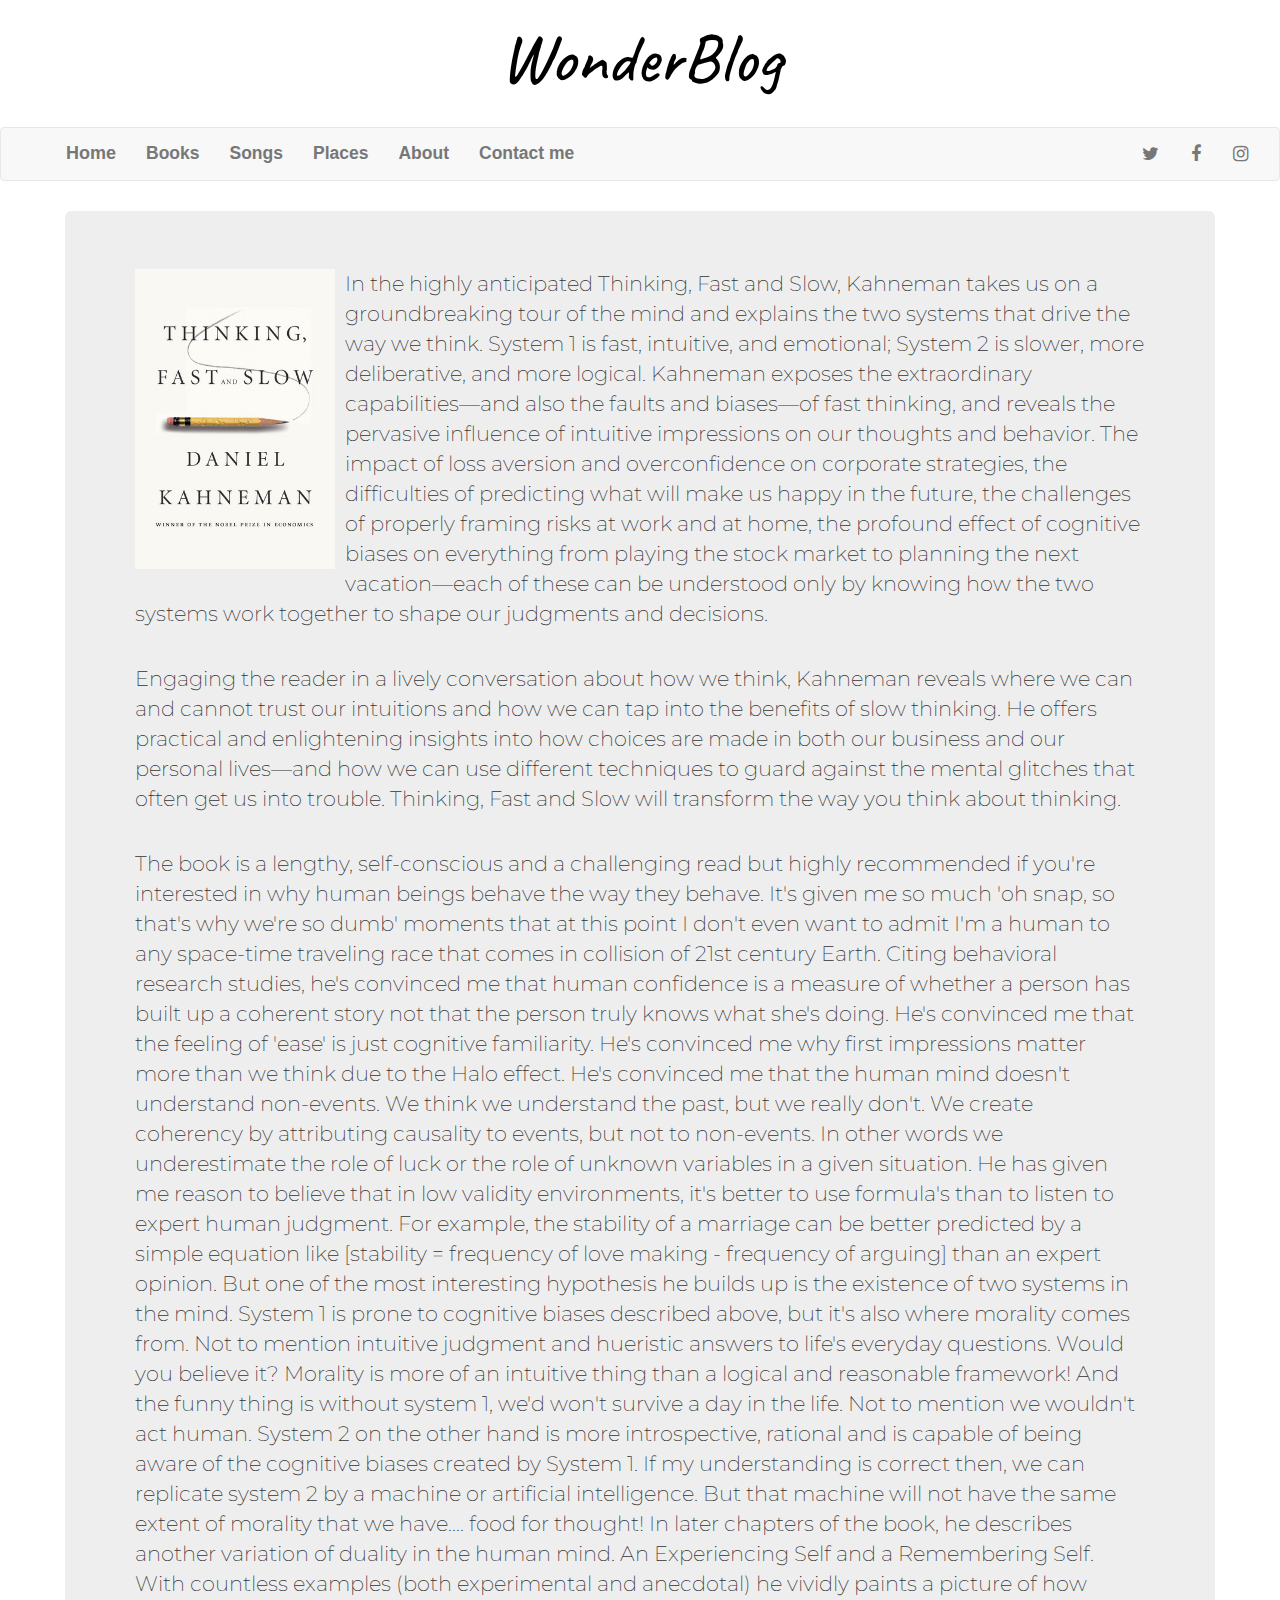
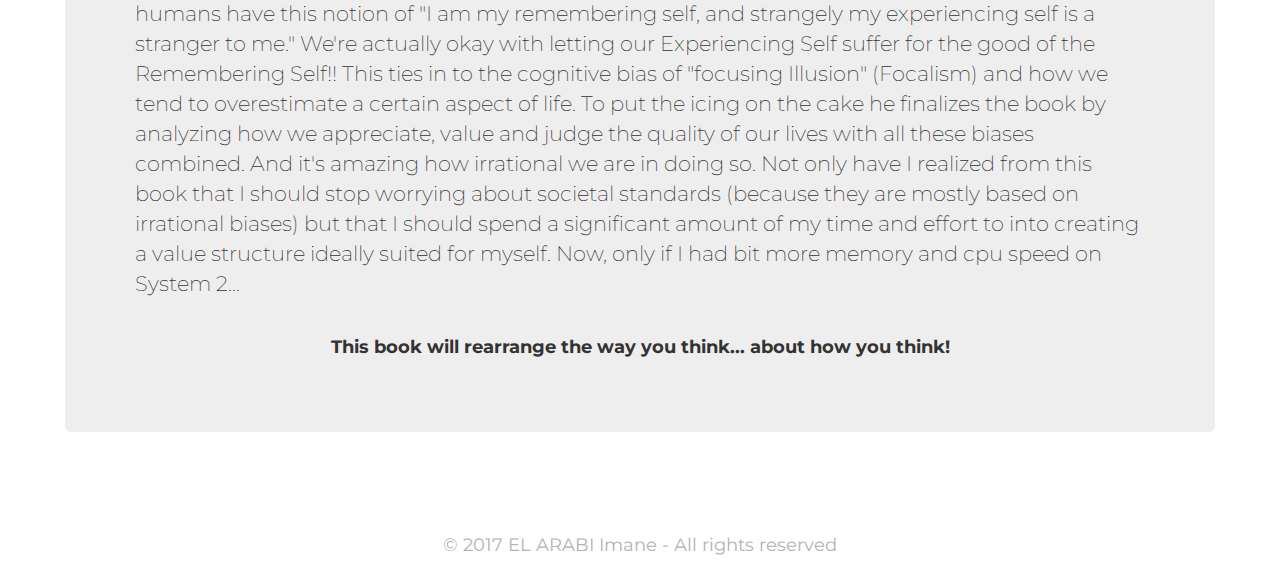
<file: thinkingfs.html>
<!DOCTYPE html>
<html>
<head>
				<meta charset="utf-8">
				<meta name="viewport" content="width=device-width, initial-scale=1">
				<meta name="mobile-web-app-capable" content="yes">
				<link href="https://fonts.googleapis.com/css?family=Caveat" rel="stylesheet">
				<link href="https://fonts.googleapis.com/css?family=Montserrat" rel="stylesheet">
				<link rel="stylesheet" href="css/bootstrap.min.css">
        <link rel="stylesheet" href="css/styles.css">
				<link rel="stylesheet" href="font-awesome-4.7.0/css/font-awesome.min.css">
				<script src="js/script.js"> </script>

	<title>Books</title>

</head>

<body>

<h1 class="text-center">WonderBlog</h1>
</br>
	 <nav class="navbar navbar-default">
		 <div class="container-fluid"  id="menu-elements">
    <!-- Brand and toggle get grouped for better mobile display -->
    <div class="navbar-header">
      <button type="button" class="navbar-toggle collapsed" data-toggle="collapse" data-target="#navbar" aria-expanded="false">
        <span class="sr-only">Toggle navigation</span>
        <span class="icon-bar"></span>
        <span class="icon-bar"></span>
        <span class="icon-bar"></span>
      </button>
			 <a class="navbar-brand" href="index.html">Home</a>
    	</div>


    <div class="collapse navbar-collapse " id="navbar">
      <ul class="nav navbar-nav">
        	<li><a href="books.html">Books</a></li>
        	<li><a href="songs.html">Songs</a></li>
	     		<li><a href="places.html">Places</a></li>
			   	<li><a href="about.html">About </a></li>
				  <li><a href="contact.html">Contact me</a></li>
					</ul>
					<ul class="nav navbar-nav navbar-right">
					<li>
								<a class="btn btn-social-icon btn-twitter  btn-lg">
    						<span class="fa fa-twitter"></span>
  							</a>
					</li>
					<li>
								<a class="btn btn-social-icon btn-facebook  btn-lg">
    						<span class="fa fa-facebook"></span>
  							</a>
					</li>
					<li>
								<a class="btn btn-social-icon btn-instagram  btn-lg">
    						<span class="fa fa-instagram"></span>
  							</a>
					</li>
					</ul>

    </div><!-- /.navbar-collapse -->
  </div><!-- /.container-fluid -->
</nav>

<div class="container" style="clear: left;">
  <div class="jumbotron">

  <p style="float: left;"><img style=" width:200px; height:300px;"id="image" src="images/thinkingfs.jpg"></img> </p>
  <p >
    In the highly anticipated Thinking, Fast and Slow, Kahneman takes us on a groundbreaking tour of the mind and explains the two systems that drive the way we think. System 1 is fast, intuitive, and emotional; System 2 is slower, more deliberative, and more logical. Kahneman exposes the extraordinary capabilities—and also the faults and biases—of fast thinking, and reveals the pervasive influence of intuitive impressions on our thoughts and behavior. The impact of loss aversion and overconfidence on corporate strategies, the difficulties of predicting what will make us happy in the future, the challenges of properly framing risks at work and at home, the profound effect of cognitive biases on everything from playing the stock market to planning the next vacation—each of these can be understood only by knowing how the two systems work together to shape our judgments and decisions.
</p>
<p>
    Engaging the reader in a lively conversation about how we think, Kahneman reveals where we can and cannot trust our intuitions and how we can tap into the benefits of slow thinking. He offers practical and enlightening insights into how choices are made in both our business and our personal lives—and how we can use different techniques to guard against the mental glitches that often get us into trouble. Thinking, Fast and Slow will transform the way you think about thinking.
</p>
<p>
  The book is a lengthy, self-conscious and a challenging read but highly recommended if you're interested in why human beings behave the way they behave. It's given me so much 'oh snap, so that's why we're so dumb' moments that at this point I don't even want to admit I'm a human to any space-time traveling race that comes in collision of 21st century Earth.

Citing behavioral research studies, he's convinced me that human confidence is a measure of whether a person has built up a coherent story not that the person truly knows what she's doing. He's convinced me that the feeling of 'ease' is just cognitive familiarity. He's convinced me why first impressions matter more than we think due to the Halo effect. He's convinced me that the human mind doesn't understand non-events. We think we understand the past, but we really don't. We create coherency by attributing causality to events, but not to non-events. In other words we underestimate the role of luck or the role of unknown variables in a given situation. He has given me reason to believe that in low validity environments, it's better to use formula's than to listen to expert human judgment. For example, the stability of a marriage can be better predicted by a simple equation like [stability = frequency of love making - frequency of arguing] than an expert opinion.

But one of the most interesting hypothesis he builds up is the existence of two systems in the mind. System 1 is prone to cognitive biases described above, but it's also where morality comes from. Not to mention intuitive judgment and hueristic answers to life's everyday questions. Would you believe it? Morality is more of an intuitive thing than a logical and reasonable framework! And the funny thing is without system 1, we'd won't survive a day in the life. Not to mention we wouldn't act human. System 2 on the other hand is more introspective, rational and is capable of being aware of the cognitive biases created by System 1. If my understanding is correct then, we can replicate system 2 by a machine or artificial intelligence. But that machine will not have the same extent of morality that we have.... food for thought!

In later chapters of the book, he describes another variation of duality in the human mind. An Experiencing Self and a Remembering Self. With countless examples (both experimental and anecdotal) he vividly paints a picture of how humans have this notion of "I am my remembering self, and strangely my experiencing self is a stranger to me." We're actually okay with letting our Experiencing Self suffer for the good of the Remembering Self!! This ties in to the cognitive bias of "focusing Illusion" (Focalism) and how we tend to overestimate a certain aspect of life.

To put the icing on the cake he finalizes the book by analyzing how we appreciate, value and judge the quality of our lives with all these biases combined. And it's amazing how irrational we are in doing so. Not only have I realized from this book that I should stop worrying about societal standards (because they are mostly based on irrational biases) but that I should spend a significant amount of my time and effort to into creating a value structure ideally suited for myself. Now, only if I had bit more memory and cpu speed on System 2...
</p>
<p style="font-weight: bold; font-size: 125%; text-align: center;">
This book will rearrange the way you think... about how you think!
  </p>
</div>
</div>
</br> </br>
</body>
<footer>
	<center>
<p style="color: #b3b3b3;">	© 2017 EL ARABI Imane - All rights reserved </p>
</footer>
</center>

<script src="js/jquery-2.1.4.min.js"></script>
<script src="js/bootstrap.min.js"></script>
	<script src="js/script.js"></script>
</html>
</file>
<file: css/styles.css>
/* Base Styles */

* {
	box-sizing: border-box;
}

h1 {
	font-family: 'Caveat', cursive;
  font-size: 500%;
	color: #000000;
}
#abtme{
background-color: #ffe6e6;
font-family: 'Caveat';
font-size: 140%;
/*background-color:none !important;*/
}


body {
/*	background-image: url("background.jpg");
	background-color: #f2f2f2;
*/
}

p {
	font-family: 'Montserrat';
	font-size: 125%;
	padding: 10px;
	margin: 0;
}

.container {
	border: none;
	margin-left: auto;
	margin-right: auto;
	margin-top: 10px;
	margin-bottom: 10px;
	padding: 10px;
}

#songstitle{
font-family: 'Montserrat'; color:#ff3352;
text-align: center;


}
section {
	border:	5px solid #ffe6e6;
	background-color: #d9d9d9;
	width: 100%;
	height: auto;
	font-family: 'Montserrat';
	color: black;
	position: relative;
	overflow: auto;
}

#menu-elements{
  font-family: Georgia,sans-serif;
	font-weight: bold;
	font-size: 125%;
	margin-left: 50px;

}


#sectiontitle{
	width: auto;
	margin-right: none;
	color:#ff4d67;
	font-weight: bold;
	font-size: 150%;
	margin-bottom: 0;
	margin-top: 10px;
	margin-left: 5px;
	padding: 5px;

}
#image{
	width:50%;
	height:50%;
}


#element {
  margin-bottom: 10px;
  margin-top: 10px;
}

#map-canvas{
  width:500px;
	height:300px;
  padding-bottom:5px}

	.intrinsic-container {
	position: relative;
	padding-bottom: 50%; /* 16:9 */
	padding-top: 25px;
	height: 0;
}
.intrinsic-container iframe {
	position: absolute;
	top: 0;
	left: 10%;
	width: 70%;
	height: 70%;
}

.carousel-inner > .item > img,
  .carousel-inner > .item > a > img {
      width: 70%;
      margin: auto;
  }
.rotate90 {
    -webkit-transform: rotate(90deg);
    -moz-transform: rotate(90deg);
    -o-transform: rotate(90deg);
    -ms-transform: rotate(90deg);
    transform: rotate(90deg);
}
</file>
<file: bootstrap-social-gh-pages/assets/css/docs.css>
body{font-weight:300;-webkit-font-smoothing:antialiased}
h2{text-align:center;font-weight:300}
.btn-social-icon{margin-bottom:4px}
.jumbotron{position:relative;font-size:16px;color:#fff;color:rgba(255,255,255,0.75);text-align:center;border-radius:0;padding-bottom:80px;background-image:-webkit-linear-gradient(left, #720e9e 0, #dd4b39 100%);background-image:-o-linear-gradient(left, #720e9e 0, #dd4b39 100%);background-image:linear-gradient(to right, #720e9e 0, #dd4b39 100%);background-repeat:repeat-x;filter:progid:DXImageTransform.Microsoft.gradient(startColorstr='#ff720e9e', endColorstr='#ffdd4b39', GradientType=1)}.jumbotron h1{margin-bottom:15px;font-weight:300;letter-spacing:-1px;color:#fff}
.jumbotron iframe{width:100px !important;height:20px !important;border:none;overflow:hidden;margin:2px}
.jumbotron p a,.jumbotron .jumbotron-links a{font-weight:500;color:#fff}
.jumbotron .jumbotron-links{margin-top:15px;margin-bottom:0;padding-left:0;list-style:none;font-size:14px}.jumbotron .jumbotron-links li{display:inline}
.jumbotron .jumbotron-links li+li{margin-left:20px}
.jumbotron .bottom{position:absolute;bottom:0;left:0;right:0;padding:18px;background-color:rgba(0,0,0,0.2)}
.btn-outline{margin-top:15px;margin-bottom:15px;padding:18px 24px;font-size:inherit;font-weight:500;color:#fff;background-color:transparent;border-color:#fff;border-color:rgba(255,255,255,0.5);transition:all .1s ease-in-out}.btn-outline:hover,.btn-outline:active{color:#720e9e;background-color:#fff;border-color:#fff}
.how-to{padding:20px}.how-to h2{text-align:center}
.how-to li{font-size:21px;line-height:1.7;margin-top:20px}.how-to li p{font-size:16px;color:#555}
.how-to code{font-size:85%;word-wrap:break-word;white-space:normal}
footer{text-align:center;opacity:.8;padding:50px;background-image:-webkit-linear-gradient(left, #dd4b39 0, #720e9e 100%);background-image:-o-linear-gradient(left, #dd4b39 0, #720e9e 100%);background-image:linear-gradient(to right, #dd4b39 0, #720e9e 100%);background-repeat:repeat-x;filter:progid:DXImageTransform.Microsoft.gradient(startColorstr='#ffdd4b39', endColorstr='#ff720e9e', GradientType=1)}footer a{color:#fff}footer a:hover{color:#fff}
.links{margin:0;list-style:none;padding-left:0}.links li{display:inline;padding:0 10px}
.social-class .social-hex{font-family:Monaco,Menlo,Consolas,"Courier New",monospace;font-size:10px;opacity:.3;float:right}
.social-class li{margin-bottom:4px}.social-class li:hover .social-hex{opacity:1}
.social-class li:hover code{background-color:#e8e8ee}
.social-class code{cursor:default}
</file>
